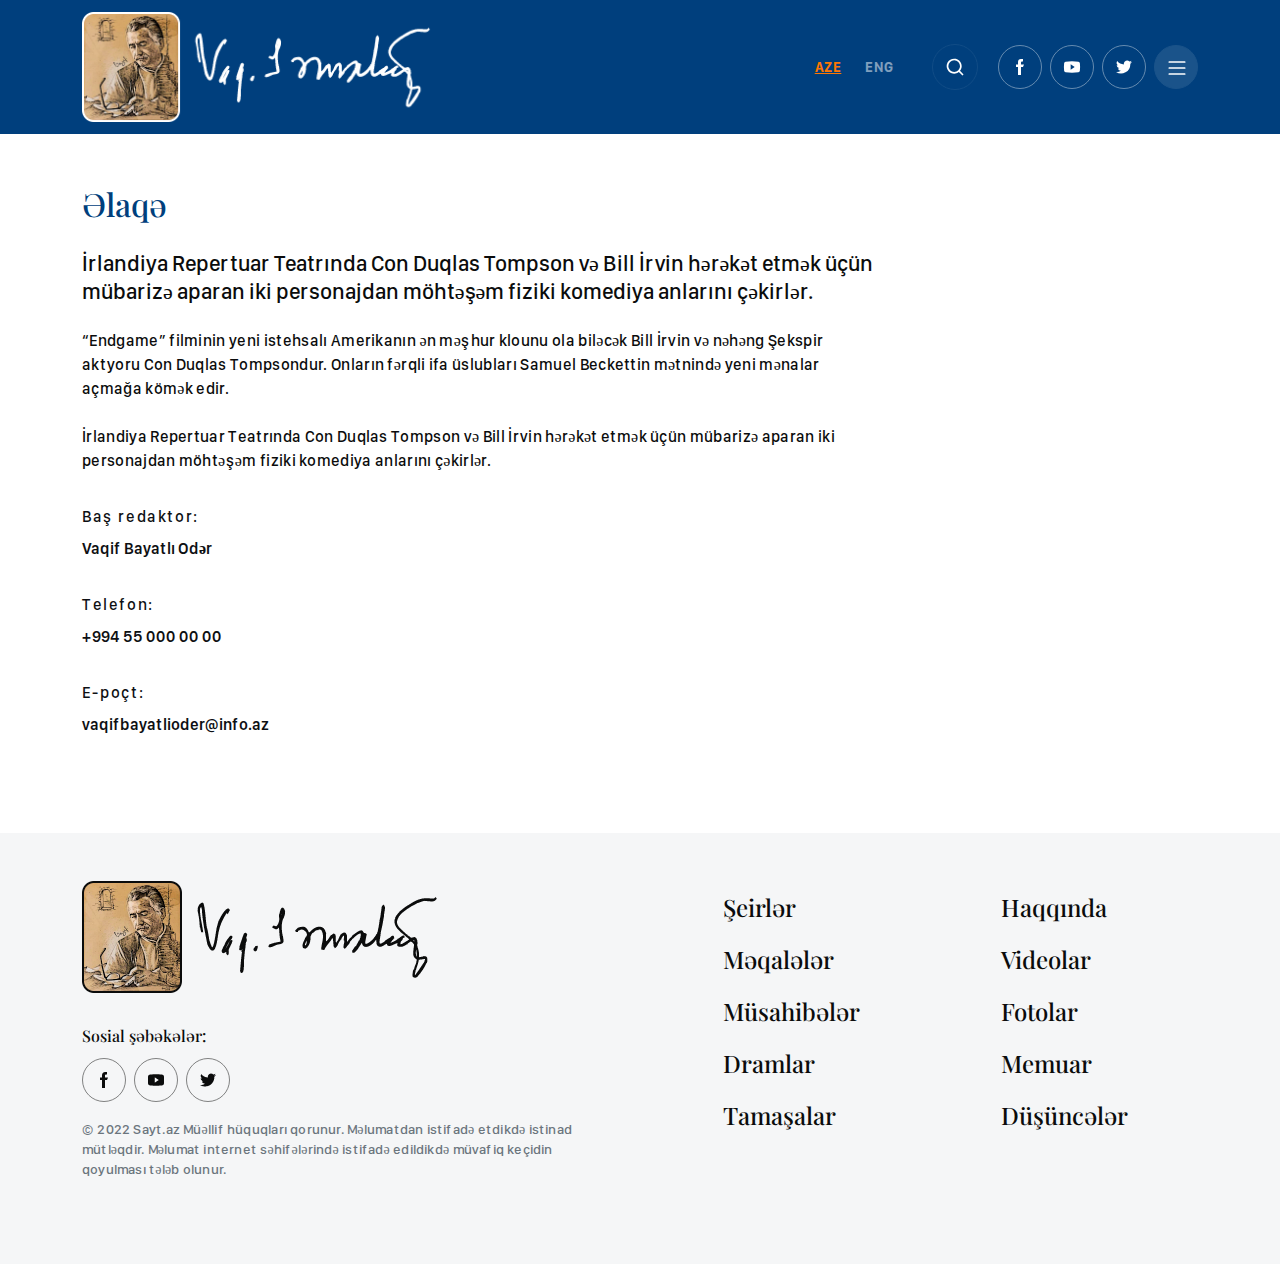
<file: contact.html>
<!DOCTYPE html>
<html lang="en">
<head>
    <meta charset="UTF-8">
    <meta http-equiv="X-UA-Compatible" content="IE=edge">
    <meta name="viewport" content="width=device-width, initial-scale=1.0">
    <title>Contact Page</title>
    <link rel="icon" type="image/x-icon" href="images/logo.png">
    <link rel="stylesheet" href="https://cdnjs.cloudflare.com/ajax/libs/font-awesome/6.3.0/css/all.min.css" integrity="sha512-SzlrxWUlpfuzQ+pcUCosxcglQRNAq/DZjVsC0lE40xsADsfeQoEypE+enwcOiGjk/bSuGGKHEyjSoQ1zVisanQ==" crossorigin="anonymous" referrerpolicy="no-referrer" />
    <link rel="stylesheet" href="css/bootstrap.min.css">
    <link rel="stylesheet" href="css/bootstrap.css">
    <link rel="stylesheet" href="css/xeber.css">
    <link rel="stylesheet" href="css/canvas_mobile.css">
    <link rel="stylesheet" href="css/book.css">
    <link rel="stylesheet" href="css/download.css">
    <link rel="stylesheet" href="css/contact.css">
    <link rel="stylesheet" href="css/responsive.css">
    <link rel="stylesheet" href="css/style.css">
</head>
<body>
   <!-- Header Start  -->
        <header>
            <!-- Canvas Start  -->                
            <div class="canvas_mobile show">
                <div class="canvas_mobile_top">
                    <div class="container">
                        <div class="canvas_container">
                            <a href="#" class="canvas_logo">
                                <img src="images/logowhite3.png" alt="">
                            </a>
                            <div class="canvas_social_icons">
                                <div class="canvas_language">
                                    <span>aze</span>
                                    <span>eng</span>
                                </div>
                                <div class="canvas_search">
                                    <input  class="canvas_mobile_input" type="text" placeholder="Axtar...">
                                    <button type="submit" class="canvas_mobile_btn"><img src="images/search.svg" alt="search"></button>
                            </div>
                                <div class="canvas_media_icons">
                                    <a href="#">
                                        <img src="images/fbwhite.svg" alt="facebook">
                                    </a>
                                    <a href="#">
                                        <img src="images/ytwhite.svg" alt="facebook">
                                    </a>
                                    <a href="#">
                                        <img src="images/twwhite.svg" alt="facebook">
                                    </a>
                                    <div class="canvas_close">
                                        <img src="images/close.png" alt="">
                                    </div>
                                </div>
                            </div>
                        </div>
                    </div>
                </div>
                <div class="canvas_mobile_bottom">
                    <div class="container">
                        <div class="canvas_menu_container">
                            <div class="row">
                                <div class="col-6">
                                    <ul class="canvas_menu_center">
                                        <li><a href="#">Şeirlər</a></li>
                                        <li><a class="active" href="#">Məqalələr</a></li>
                                        <li><a href="#">Müsahibələr</a></li>
                                        <li><a href="#">Dramlar</a></li>
                                        <li><a href="#">Tamaşalar</a></li>
                                    </ul>
                                </div>
                                <div class="col-6">
                                    <ul class="canvas_menu_center">
                                        <li><a href="#">Haqqında</a></li>
                                        <li><a href="#">Videolar</a></li>
                                        <li><a href="#">Fotolar</a></li>
                                        <li><a href="#">Memuar</a></li>
                                        <li><a href="#">Düşüncələr</a></li>
                                    </ul>
                                </div>
                            </div>
                        </div>
                    </div>
                </div>
            </div>
        <!-- Canvas End -->
                <div class="header_top">
                    <div class="container top-container">
                        <a href="#" class="logo">
                            <img src="images/logowhite3.png" alt="logo">
                        </a>
                        <div class="lang_social_media">
                            <div class="language">
                                <span>aze</span>
                                <span>eng</span>
                            </div>
                            <div class="search">
                                <input  class="search_mobile_input" type="text" placeholder="Axtar...">
                                <button type="submit" class="search_mobile_btn"><img src="images/search.svg" alt="search"></button>
                            </div>
                            <div class="social_icons">
                                <a href="#"><img src="images/fbwhite.svg" alt="fb"></a>
                                <a href="#"><img src="images/ytwhite.svg" alt="yt"></a>
                                <a href="#"><img src="images/twwhite.svg" alt="tw"></a>
                            </div>
                            <div class="menu_bar">
                                <img src="images/menu.svg" alt="">
                            </div>
                        </div>
                    </div>
                </div>
        </header>
   <!-- Header Start  -->

   <!-- Main Start  -->
        <main>
            <div class="container">
                <section class="section_contact">
                    <div class="contact_title">Əlaqə</div>
                    <div class="contact_info">İrlandiya Repertuar Teatrında Con Duqlas Tompson və Bill İrvin hərəkət etmək üçün mübarizə aparan iki personajdan möhtəşəm fiziki komediya anlarını çəkirlər.</div>
                    <div class="contact_text">“Endgame” filminin yeni istehsalı Amerikanın ən məşhur klounu ola biləcək Bill İrvin və nəhəng Şekspir aktyoru <b>Con Duqlas Tompsondur.</b> Onların fərqli ifa üslubları Samuel Beckettin mətnində yeni mənalar açmağa kömək edir. <br><br> İrlandiya Repertuar Teatrında Con Duqlas Tompson və Bill İrvin hərəkət etmək üçün mübarizə aparan iki personajdan möhtəşəm fiziki komediya anlarını çəkirlər.</div>
                    <div class="contact_editor_box">
                        <div class="contact_editor_title">Baş redaktor:</div>
                        <div class="contact_editor_info">Vaqif Bayatlı Odər</div>
                    </div>
                    <div class="contact_editor_box">
                        <div class="contact_editor_title">Telefon:</div>
                        <div class="contact_editor_info">+994 55 000 00 00</div>
                    </div>
                    <div class="contact_editor_box">
                        <div class="contact_editor_title">E-poçt:</div>
                        <div class="contact_editor_info">vaqifbayatlioder@info.az</div>
                    </div>
                </section>
            </div>
        </main>
   <!-- Main Start  -->


   <!-- Footer Start  -->
        <footer>
            <div class="container">
                <div class="row">
                    <div class="col-6">
                        <div class="footer_top">
                            <div class="footer_logo">
                                <img src="images/logo.png" alt="">
                            </div>
                            <div class="footer_social_networks">
                                <h1>Sosial şəbəkələr:</h1>
                                <div class="footer_social_icons">
                                    <a href="#"><img src="images/fb.png" alt=""></a>
                                    <a href="#"><img src="images/yt.png" alt=""></a>
                                    <a href="#"><img src="images/tw.png" alt=""></a>
                                </div>
                                <div class="footer_info">© 2022 Sayt.az Müəllif hüquqları qorunur. Məlumatdan istifadə etdikdə istinad mütləqdir. Məlumat internet səhifələrində istifadə edildikdə müvafiq keçidin qoyulması tələb olunur.</div>
                            </div>
                        </div>
                    </div>
                    <div class="col-6">
                        <div class="footer_menu_container">
                            <ul class="ftr_menu">
                                <li><a href="#">Şeirlər</a></li>
                                <li><a href="#">Məqalələr</a></li>
                                <li><a href="#">Müsahibələr</a></li>
                                <li><a href="#">Dramlar</a></li>
                                <li><a href="#">Tamaşalar</a></li>
                            </ul>
                            <ul class="ftr_menu">
                                <li><a href="#">Haqqında</a></li>
                                <li><a href="#">Videolar</a></li>
                                <li><a href="#">Fotolar</a></li>
                                <li><a href="#">Memuar</a></li>
                                <li><a href="#">Düşüncələr</a></li>
                            </ul>
                        </div>
                    </div>
                </div>
            </div>
        </footer> 
    <!-- Footer End -->

    <!-- Js Start  -->
        <script src="js/script.js"></script>
    <!-- Js End -->
</body>
</html>
</file>
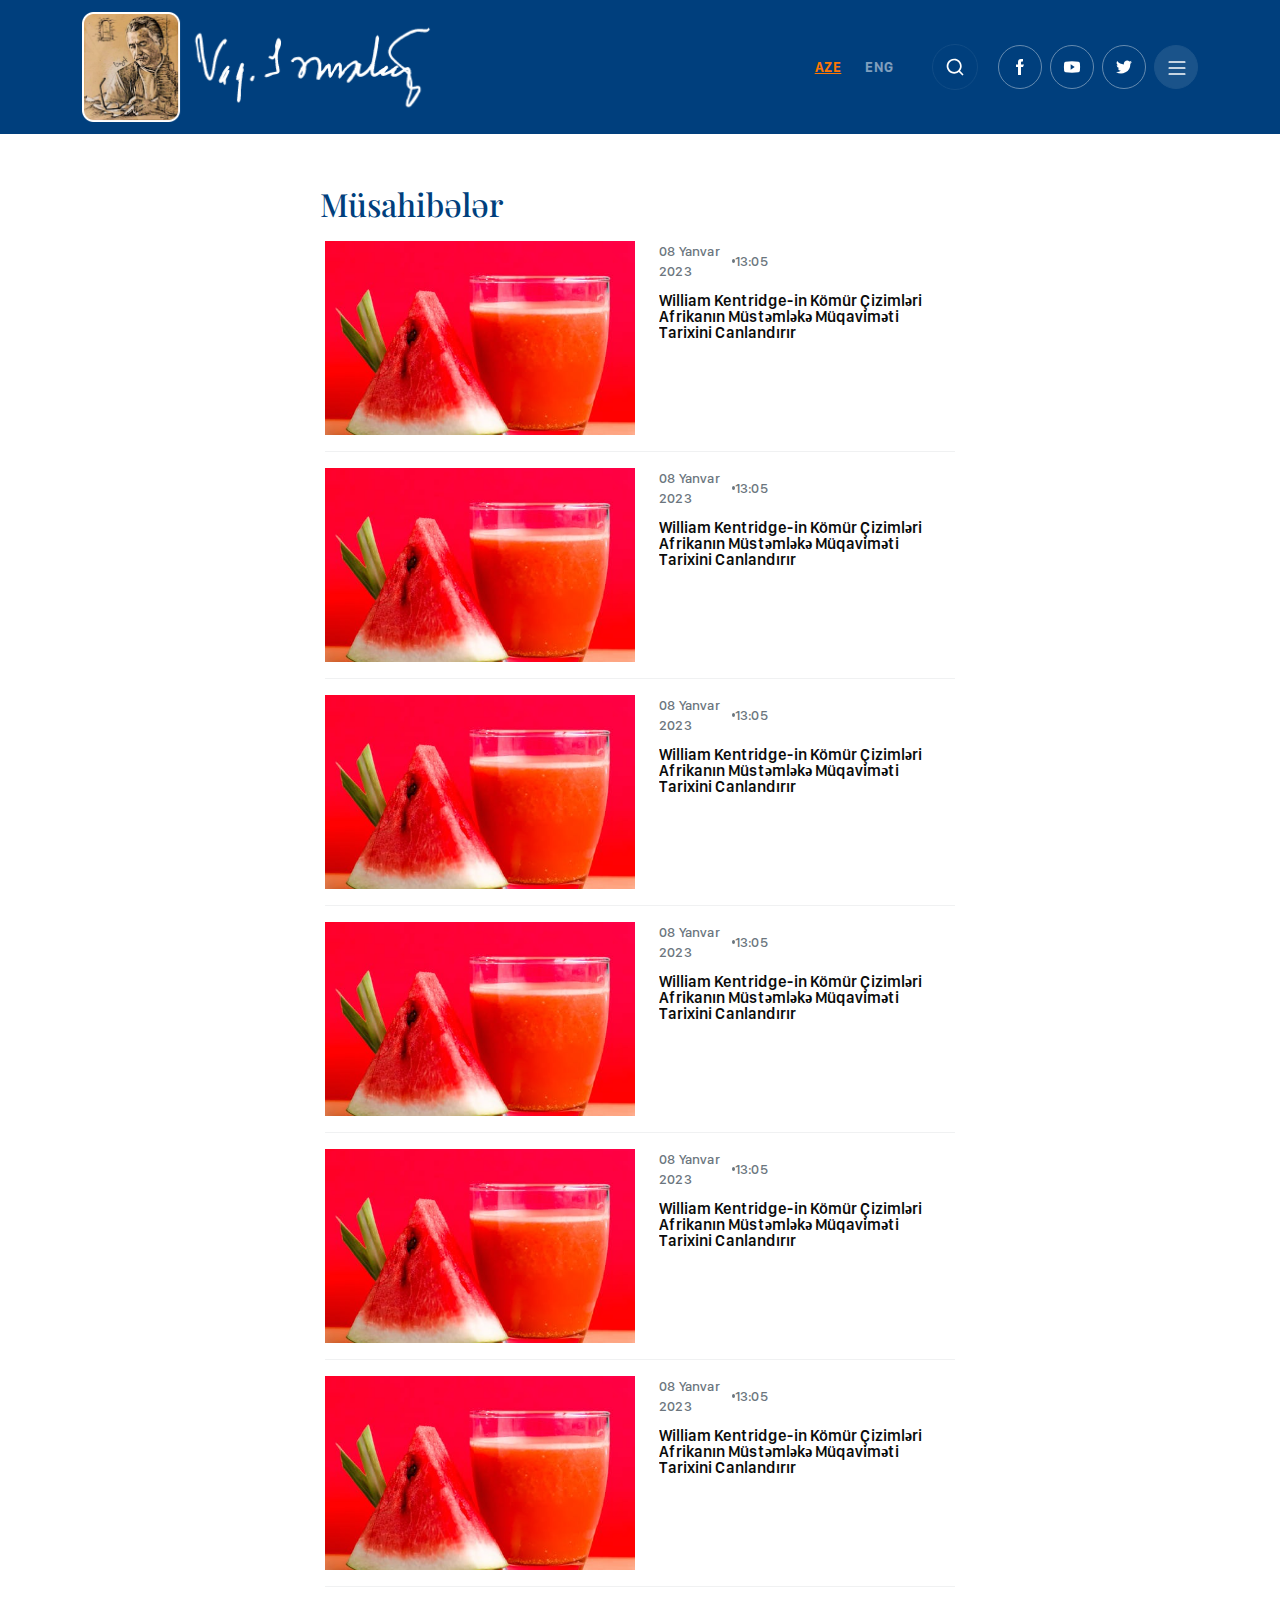
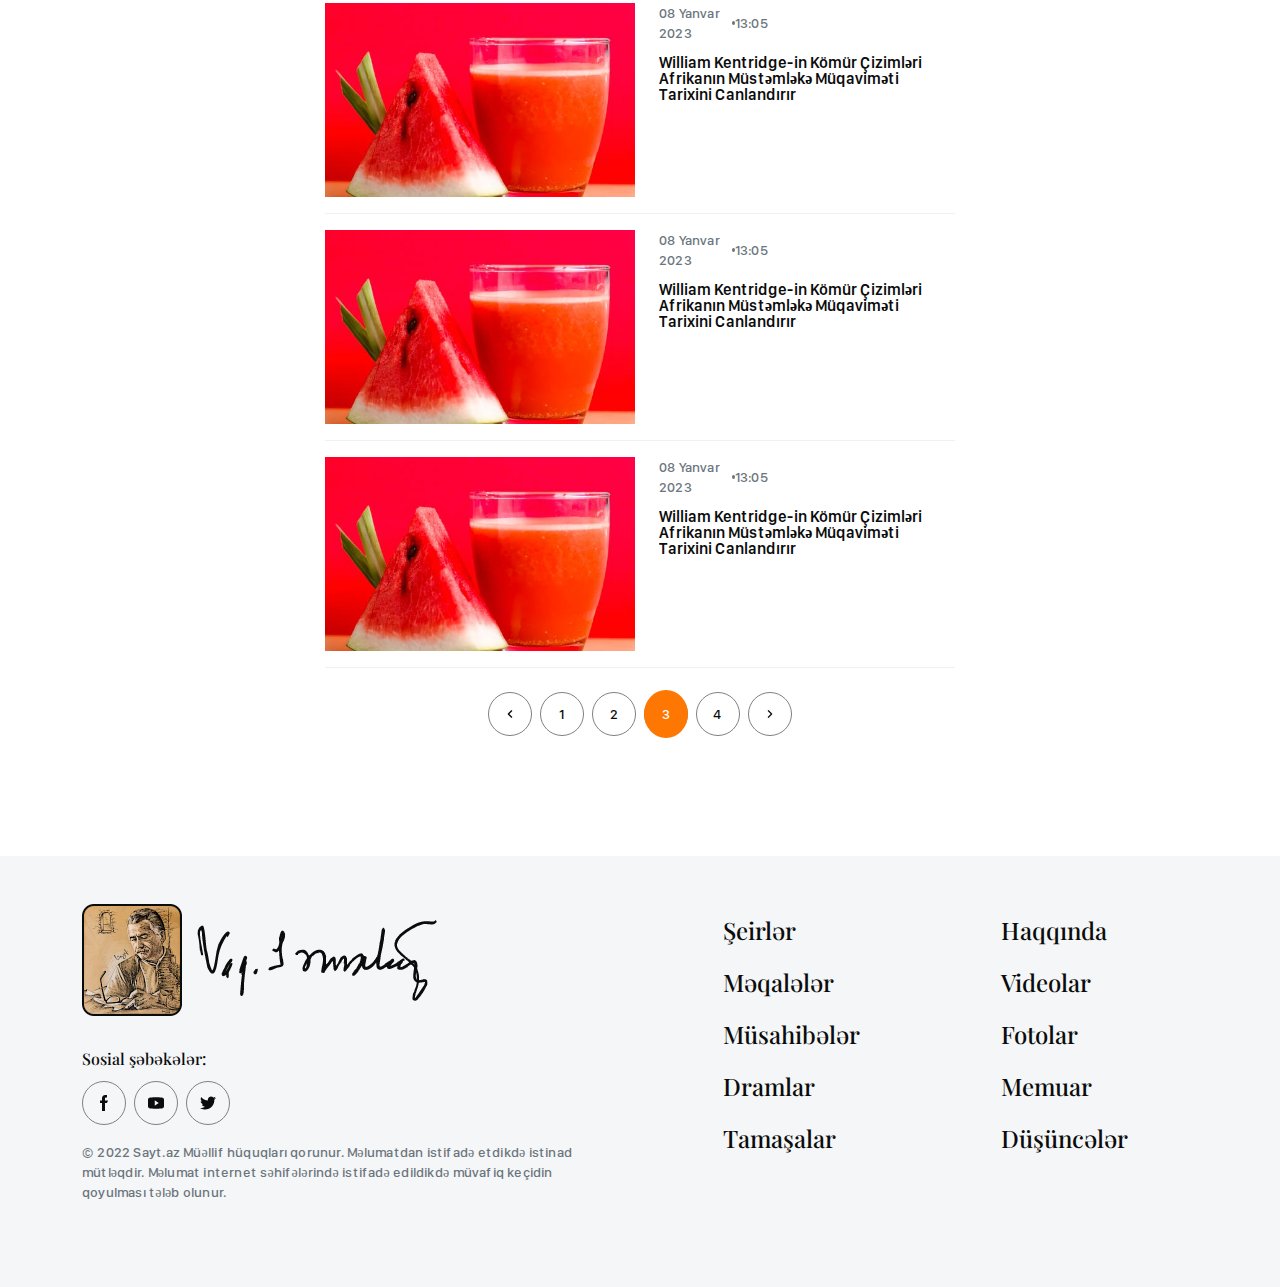
<file: section.html>
<!DOCTYPE html>
<html lang="en">
<head>
    <meta charset="UTF-8">
    <meta http-equiv="X-UA-Compatible" content="IE=edge">
    <meta name="viewport" content="width=device-width, initial-scale=1.0">
    <title>Section Page</title>
    <link rel="stylesheet" href="https://cdnjs.cloudflare.com/ajax/libs/font-awesome/6.3.0/css/all.min.css" integrity="sha512-SzlrxWUlpfuzQ+pcUCosxcglQRNAq/DZjVsC0lE40xsADsfeQoEypE+enwcOiGjk/bSuGGKHEyjSoQ1zVisanQ==" crossorigin="anonymous" referrerpolicy="no-referrer" />
    <link rel="stylesheet" href="css/bootstrap.min.css">
    <link rel="stylesheet" href="css/bootstrap.css">
    <link rel="stylesheet" href="css/bolme.css">
    <link rel="stylesheet" href="css/canvas_mobile.css">
    <link rel="stylesheet" href="css/style.css">
</head>
<body>
   <!-- Header Start  -->
        <header>
            <!-- Canvas Start  -->                
            <div class="canvas_mobile show">
                <div class="canvas_mobile_top">
                    <div class="container">
                        <div class="canvas_container">
                            <a href="#" class="canvas_logo">
                                <img src="images/logowhite3.png" alt="">
                            </a>
                            <div class="canvas_social_icons">
                                <div class="canvas_language">
                                    <span>aze</span>
                                    <span>eng</span>
                                </div>
                                <div class="canvas_search">
                                    <input  class="canvas_mobile_input" type="text" placeholder="Axtar...">
                                    <button type="submit" class="canvas_mobile_btn"><img src="images/search.svg" alt="search"></button>
                            </div>
                                <div class="canvas_media_icons">
                                    <a href="#">
                                        <img src="images/fbwhite.svg" alt="facebook">
                                    </a>
                                    <a href="#">
                                        <img src="images/ytwhite.svg" alt="facebook">
                                    </a>
                                    <a href="#">
                                        <img src="images/twwhite.svg" alt="facebook">
                                    </a>
                                    <div class="canvas_close">
                                        <img src="images/close.png" alt="">
                                    </div>
                                </div>
                            </div>
                        </div>
                    </div>
                </div>
                <div class="canvas_mobile_bottom">
                    <div class="container">
                        <div class="canvas_menu_container">
                            <div class="row">
                                <div class="col-6">
                                    <ul class="canvas_menu_center">
                                        <li><a href="#">Şeirlər</a></li>
                                        <li><a class="active" href="#">Məqalələr</a></li>
                                        <li><a href="#">Müsahibələr</a></li>
                                        <li><a href="#">Dramlar</a></li>
                                        <li><a href="#">Tamaşalar</a></li>
                                    </ul>
                                </div>
                                <div class="col-6">
                                    <ul class="canvas_menu_center">
                                        <li><a href="#">Haqqında</a></li>
                                        <li><a href="#">Videolar</a></li>
                                        <li><a href="#">Fotolar</a></li>
                                        <li><a href="#">Memuar</a></li>
                                        <li><a href="#">Düşüncələr</a></li>
                                    </ul>
                                </div>
                            </div>
                        </div>
                    </div>
                </div>
            </div>
        <!-- Canvas End -->
                <div class="header_top">
                    <div class="container top-container">
                        <a href="#" class="logo">
                            <img src="images/logowhite3.png" alt="logo">
                        </a>
                        <div class="lang_social_media">
                            <div class="language">
                                <span>aze</span>
                                <span>eng</span>
                            </div>
                            <div class="search">
                                <input  class="search_mobile_input" type="text" placeholder="Axtar...">
                                <button type="submit" class="search_mobile_btn"><img src="images/search.svg" alt="search"></button>
                        </div>
                            <div class="social_icons">
                                <a href="#"><img src="images/fbwhite.svg" alt="fb"></a>
                                <a href="#"><img src="images/ytwhite.svg" alt="yt"></a>
                                <a href="#"><img src="images/twwhite.svg" alt="tw"></a>
                            </div>
                            <div class="menu_bar">
                                <img src="images/menu.svg" alt="">
                            </div>
                        </div>
                    </div>
                </div>
        </header>
   <!-- Header Start  -->

   <!-- Main Start  -->
        <main>
            <div class="section_one_container">
                <div class="section_one_title">Müsahibələr</div>
                <div class="section_right_image_container">
                    <div class="right_image">
                        <img src="images/pexels-photo-1337825.jpeg" alt="">
                    </div>
                    <div class="right_text_box">
                        <div class="right_date_time_one">
                            <span>08 Yanvar 2023</span>
                            <div class="latest_dott"></div>
                            <span>13:05</span>
                        </div>
                        <div class="right_info">William Kentridge-in Kömür Çizimləri Afrikanın Müstəmləkə Müqaviməti Tarixini Canlandırır</div>
                    </div>
                </div>
                <div class="section_right_image_container">
                    <div class="right_image">
                        <img src="images/pexels-photo-1337825.jpeg" alt="">
                    </div>
                    <div class="right_text_box">
                        <div class="right_date_time_one">
                            <span>08 Yanvar 2023</span>
                            <div class="latest_dott"></div>
                            <span>13:05</span>
                        </div>
                        <div class="right_info">William Kentridge-in Kömür Çizimləri Afrikanın Müstəmləkə Müqaviməti Tarixini Canlandırır</div>
                    </div>
                </div>
                <div class="section_right_image_container">
                    <div class="right_image">
                        <img src="images/pexels-photo-1337825.jpeg" alt="">
                    </div>
                    <div class="right_text_box">
                        <div class="right_date_time_one">
                            <span>08 Yanvar 2023</span>
                            <div class="latest_dott"></div>
                            <span>13:05</span>
                        </div>
                        <div class="right_info">William Kentridge-in Kömür Çizimləri Afrikanın Müstəmləkə Müqaviməti Tarixini Canlandırır</div>
                    </div>
                </div>
                <div class="section_right_image_container">
                    <div class="right_image">
                        <img src="images/pexels-photo-1337825.jpeg" alt="">
                    </div>
                    <div class="right_text_box">
                        <div class="right_date_time_one">
                            <span>08 Yanvar 2023</span>
                            <div class="latest_dott"></div>
                            <span>13:05</span>
                        </div>
                        <div class="right_info">William Kentridge-in Kömür Çizimləri Afrikanın Müstəmləkə Müqaviməti Tarixini Canlandırır</div>
                    </div>
                </div>
                <div class="section_right_image_container">
                    <div class="right_image">
                        <img src="images/pexels-photo-1337825.jpeg" alt="">
                    </div>
                    <div class="right_text_box">
                        <div class="right_date_time_one">
                            <span>08 Yanvar 2023</span>
                            <div class="latest_dott"></div>
                            <span>13:05</span>
                        </div>
                        <div class="right_info">William Kentridge-in Kömür Çizimləri Afrikanın Müstəmləkə Müqaviməti Tarixini Canlandırır</div>
                    </div>
                </div>
                <div class="section_right_image_container">
                    <div class="right_image">
                        <img src="images/pexels-photo-1337825.jpeg" alt="">
                    </div>
                    <div class="right_text_box">
                        <div class="right_date_time_one">
                            <span>08 Yanvar 2023</span>
                            <div class="latest_dott"></div>
                            <span>13:05</span>
                        </div>
                        <div class="right_info">William Kentridge-in Kömür Çizimləri Afrikanın Müstəmləkə Müqaviməti Tarixini Canlandırır</div>
                    </div>
                </div>
                <div class="section_right_image_container">
                    <div class="right_image">
                        <img src="images/pexels-photo-1337825.jpeg" alt="">
                    </div>
                    <div class="right_text_box">
                        <div class="right_date_time_one">
                            <span>08 Yanvar 2023</span>
                            <div class="latest_dott"></div>
                            <span>13:05</span>
                        </div>
                        <div class="right_info">William Kentridge-in Kömür Çizimləri Afrikanın Müstəmləkə Müqaviməti Tarixini Canlandırır</div>
                    </div>
                </div>
                <div class="section_right_image_container">
                    <div class="right_image">
                        <img src="images/pexels-photo-1337825.jpeg" alt="">
                    </div>
                    <div class="right_text_box">
                        <div class="right_date_time_one">
                            <span>08 Yanvar 2023</span>
                            <div class="latest_dott"></div>
                            <span>13:05</span>
                        </div>
                        <div class="right_info">William Kentridge-in Kömür Çizimləri Afrikanın Müstəmləkə Müqaviməti Tarixini Canlandırır</div>
                    </div>
                </div>
                <div class="section_right_image_container">
                    <div class="right_image">
                        <img src="images/pexels-photo-1337825.jpeg" alt="">
                    </div>
                    <div class="right_text_box">
                        <div class="right_date_time_one">
                            <span>08 Yanvar 2023</span>
                            <div class="latest_dott"></div>
                            <span>13:05</span>
                        </div>
                        <div class="right_info">William Kentridge-in Kömür Çizimləri Afrikanın Müstəmləkə Müqaviməti Tarixini Canlandırır</div>
                    </div>
                </div>
                
                <ul class="section_pagination">
                    <li><a href="#"><img src="images/arro3.png" alt=""></a></li>
                    <li><a href="#">1</a></li>
                    <li><a href="#">2</a></li>
                    <li><a class="active" href="#">3</a></li>
                    <li><a href="#">4</a></li>
                    <li><a href="#"><img src="images/arrowright.png" alt=""></a></li>
                </ul>
            </div>
        </main>
   <!-- Main Start  -->

    <!-- Footer Start  -->
        <footer>
            <div class="container">
                <div class="row">
                    <div class="col-6">
                        <div class="footer_top">
                            <div class="footer_logo">
                                <img src="images/logo.png" alt="">
                            </div>
                            <div class="footer_social_networks">
                                <h1>Sosial şəbəkələr:</h1>
                                <div class="footer_social_icons">
                                    <a href="#"><img src="images/fb.png" alt=""></a>
                                    <a href="#"><img src="images/yt.png" alt=""></a>
                                    <a href="#"><img src="images/tw.png" alt=""></a>
                                </div>
                                <div class="footer_info">© 2022 Sayt.az Müəllif hüquqları qorunur. Məlumatdan istifadə etdikdə istinad mütləqdir. Məlumat internet səhifələrində istifadə edildikdə müvafiq keçidin qoyulması tələb olunur.</div>
                            </div>
                        </div>
                    </div>
                    <div class="col-6">
                        <div class="footer_menu_container">
                            <ul class="ftr_menu">
                                <li><a href="#">Şeirlər</a></li>
                                <li><a href="#">Məqalələr</a></li>
                                <li><a href="#">Müsahibələr</a></li>
                                <li><a href="#">Dramlar</a></li>
                                <li><a href="#">Tamaşalar</a></li>
                            </ul>
                            <ul class="ftr_menu">
                                <li><a href="#">Haqqında</a></li>
                                <li><a href="#">Videolar</a></li>
                                <li><a href="#">Fotolar</a></li>
                                <li><a href="#">Memuar</a></li>
                                <li><a href="#">Düşüncələr</a></li>
                            </ul>
                        </div>
                    </div>
                </div>
            </div>
        </footer>
   <!-- Footer End -->
   <!-- Js Start  -->
        <script src="js/script.js"></script>
    <!-- Js End -->
</body>
</html>
</file>
<file: css/xeber.css>
@font-face {
    font-family: 'Encode Sans';
    src: url('../fonts/subset-EncodeSans-Bold.eot');
    src: url('../fonts/subset-EncodeSans-Bold.eot?#iefix') format('embedded-opentype'),
        url('../fonts/subset-EncodeSans-Bold.woff2') format('woff2'),
        url('../fonts/subset-EncodeSans-Bold.woff') format('woff'),
        url('../fonts/subset-EncodeSans-Bold.ttf') format('truetype'),
        url('../fonts/subset-EncodeSans-Bold.svg#EncodeSans-Bold') format('svg');
    font-weight: bold;
    font-style: normal;
    font-display: swap;
}

@font-face {
    font-family: 'Playfair Display';
    src: url('../fonts/subset-PlayfairDisplay-Bold.eot');
    src: url('../fonts/subset-PlayfairDisplay-Bold.eot?#iefix') format('embedded-opentype'),
        url('../fonts/subset-PlayfairDisplay-Bold.woff2') format('woff2'),
        url('../fonts/subset-PlayfairDisplay-Bold.woff') format('woff'),
        url('../fonts/subset-PlayfairDisplay-Bold.ttf') format('truetype'),
        url('../fonts/subset-PlayfairDisplay-Bold.svg#PlayfairDisplay-Bold') format('svg');
    font-weight: bold;
    font-style: normal;
    font-display: swap;
}

@font-face {
    font-family: 'Playfair Display';
    src: url('../fonts/subset-PlayfairDisplay-Medium.eot');
    src: url('../fonts/subset-PlayfairDisplay-Medium.eot?#iefix') format('embedded-opentype'),
        url('../fonts/subset-PlayfairDisplay-Medium.woff2') format('woff2'),
        url('../fonts/subset-PlayfairDisplay-Medium.woff') format('woff'),
        url('../fonts/subset-PlayfairDisplay-Medium.ttf') format('truetype'),
        url('../fonts/subset-PlayfairDisplay-Medium.svg#PlayfairDisplay-Medium') format('svg');
    font-weight: 500;
    font-style: normal;
    font-display: swap;
}

@font-face {
    font-family: 'SF Compact Display';
    src: url('../fonts/subset-SFCompactDisplay-Bold.eot');
    src: url('../fonts/subset-SFCompactDisplay-Bold.eot?#iefix') format('embedded-opentype'),
        url('../fonts/subset-SFCompactDisplay-Bold.woff2') format('woff2'),
        url('../fonts/subset-SFCompactDisplay-Bold.woff') format('woff'),
        url('../fonts/subset-SFCompactDisplay-Bold.ttf') format('truetype'),
        url('../fonts/subset-SFCompactDisplay-Bold.svg#SFCompactDisplay-Bold') format('svg');
    font-weight: bold;
    font-style: normal;
    font-display: swap;
}

@font-face {
    font-family: 'SF Compact Display';
    src: url('../fonts/subset-SFCompactDisplay-Medium.eot');
    src: url('../fonts/subset-SFCompactDisplay-Medium.eot?#iefix') format('embedded-opentype'),
        url('../fonts/subset-SFCompactDisplay-Medium.woff2') format('woff2'),
        url('../fonts/subset-SFCompactDisplay-Medium.woff') format('woff'),
        url('../fonts/subset-SFCompactDisplay-Medium.ttf') format('truetype'),
        url('../fonts/subset-SFCompactDisplay-Medium.svg#SFCompactDisplay-Medium') format('svg');
    font-weight: 500;
    font-style: normal;
    font-display: swap;
}

@font-face {
    font-family: 'SF Compact Display';
    src: url('../fonts/../fonts/subset-SFCompactDisplay-Regular.eot');
    src: url('../fonts/../fonts/subset-SFCompactDisplay-Regular.eot?#iefix') format('embedded-opentype'),
        url('../fonts/../fonts/subset-SFCompactDisplay-Regular.woff2') format('woff2'),
        url('../fonts/../fonts/subset-SFCompactDisplay-Regular.woff') format('woff'),
        url('../fonts/../fonts/subset-SFCompactDisplay-Regular.ttf') format('truetype'),
        url('../fonts/../fonts/subset-SFCompactDisplay-Regular.svg#SFCompactDisplay-Regular') format('svg');
    font-weight: 200;
    font-style: normal;
    font-display: swap;
}

@font-face {
    font-family: 'SF Compact Display';
    src: url('../fonts/subset-SFCompactDisplay-Semibold.eot');
    src: url('../fonts/subset-SFCompactDisplay-Semibold.eot?#iefix') format('embedded-opentype'),
        url('../fonts/subset-SFCompactDisplay-Semibold.woff2') format('woff2'),
        url('../fonts/subset-SFCompactDisplay-Semibold.woff') format('woff'),
        url('../fonts/subset-SFCompactDisplay-Semibold.ttf') format('truetype'),
        url('../fonts/subset-SFCompactDisplay-Semibold.svg#SFCompactDisplay-Semibold') format('svg');
    font-weight: 600;
    font-style: normal;
    font-display: swap;
}


/* http://meyerweb.com/eric/tools/css/reset/ 
   v2.0 | 20110126
   License: none (public domain)
*/

html, body, div, span, applet, object, iframe,
h1, h2, h3, h4, h5, h6, p, blockquote, pre,
a, abbr, acronym, address, big, cite, code,
del, dfn, em, img, ins, kbd, q, s, samp,
small, strike, strong, sub, sup, tt, var,
b, u, i, center,
dl, dt, dd, ol, ul, li,
fieldset, form, label, legend,
table, caption, tbody, tfoot, thead, tr, th, td,
article, aside, canvas, details, embed, 
figure, figcaption, footer, header, hgroup, 
menu, nav, output, ruby, section, summary,
time, mark, audio, video {
	margin: 0;
	padding: 0;
	border: 0;
	font-size: 100%;
	font: inherit;
	vertical-align: baseline;
}
/* HTML5 display-role reset for older browsers */
article, aside, details, figcaption, figure, 
footer, header, hgroup, menu, nav, section {
	display: block;
}
body {
	line-height: 1;
}
ol, ul {
	list-style: none;
}
blockquote, q {
	quotes: none;
}
blockquote:before, blockquote:after,
q:before, q:after {
	content: '';
	content: none;
}
table {
	border-collapse: collapse;
	border-spacing: 0;
}
*{
    margin: 0;
    padding: 0;
    box-sizing: border-box;
}
/* Header Start  */
    .header_bottom{
        width: 100%;
        height: 488px;
        display: flex;
        align-items: center;
        border-top: 1px solid #134E87;
        padding: 10px 0px;
    }
    .news_container{
        display: flex;
        height: 100%;
        justify-content: center;
        flex-direction: column;
    }
    .news_date_time_box{
        width: 50%;
        display: flex;
        align-items: center;
        justify-content: space-between;
    }
    .news_date_time_box span{
        font-family: 'SF Compact Display';
        font-style: normal;
        font-weight: normal;
        font-size: 14px;
        line-height: 20px;
        letter-spacing: 0.21px;
        opacity: 1;
        color: #fff;
    }
    .news_dott{
        width: 4px;
        height: 4px;
        background-color: #fff;
        border-radius: 50%;
        display: inline-block;
    }
    .news_info{
        max-width: 520px;
        margin: 8px 0px;
    }
    .news_info p{
        font-family: 'Playfair Display';
        font-style: normal;
        font-weight: bold;
        font-size: 32px;
        line-height: 43px;
        letter-spacing: 0px;
        opacity: 1;
        color: #fff;
    }
    .news_image{
        width: 100%;
    }
    .news_image img{
        width: 633px;
        height: 408px;
        object-fit: cover;
        overflow: hidden;
        display: block;
    }

/* Main Start  */
    main{
        width: 100%;
        margin: 40px 0px;
    }
    .irland_container{
        width: 300px;
        display: flex;
        align-items: center;
        justify-content: center;
        flex-direction: column;
    }
    .irland_social_a li{
        display: flex;
        align-items: center;
        justify-content: center;
        width: 32px;
        height: 32px;
        border: 1px solid #0B0C0C80;
        border-radius: 50%;
        list-style: none;
       margin: 14px 0px;
       transition: 200ms all  ease-in-out;
    }
    .irland_social_a li:hover{
        background-color: #0B0C0C80;
    }
    .irland_social_icons{
        margin: 24px 0px ;
        display: flex;
        flex-direction: column;
    }
    .irland_social_icons a{
        width: 32px;
        height: 32px;
        margin: 8px 0px;
    }
    .irland_social_icons a img{
        width: 100%;
        height: 100%;
        object-fit: cover;
        overflow: hidden;
        display: block;
    }
    .irland_news_container{
        width: 100%;
        max-width: 792px;
        display: flex;
        flex-direction: column;
        margin: 10px 0px;
    }
    .irland_news_title{
        max-width: 792px;
        font-family: 'SF Compact Display';
        font-style: normal;
        font-size: 22px;
        line-height: 28px;
        font-weight: medium;
        letter-spacing: 0px;
        opacity: 1;
        color: #0B0C0C;
    }
    .irland_news_info{
        max-width: 792px;
        margin: 24px 0px;
    }
    .irland_news_info p{
        font-family: 'SF Compact Display';
        font-style: normal;
        font-weight: normal;
        font-size: 16px;
        line-height: 24px;
        letter-spacing: 0.32px;
        opacity: 1;
        color: #0B0C0C;
    }
    .quotation_text{
        width: 100%;
        padding: 44px 44px;
        display: flex;
        justify-content: center;
        position: relative;
    }
    .quotation_text p{
        max-width: 704px;
        font-family: 'SF Compact Display';
        font-style: normal;
        font-size: 16px;
        line-height: 24px;
        font-weight: medium;
        letter-spacing: 0px;
        opacity: 1;
        color: #0B0C0C;
        word-break: break-word;
        overflow: hidden;
        text-overflow: ellipsis;
        -webkit-box-orient: vertical;
        display: -webkit-box;
        -webkit-line-clamp: 4;
    }
    .quotation_top{
        position: absolute;
        left: 0;
        top: 0;
    }
    .quotation_bottom{
        position: absolute;
        right: 10px;
        bottom: 0;
    }
    .quotation_txt{
        max-width: 792px;
        margin: 30px 0px;
        font-family: 'SF Compact Display';
        font-style: normal;
        font-size: 16px;
        line-height: 24px;
        font-weight: medium;
        letter-spacing: 0px;
        opacity: 1;
        color: #0B0C0C;
        word-break: break-word;
        overflow: hidden;
        text-overflow: ellipsis;
        -webkit-box-orient: vertical;
        display: -webkit-box;
        -webkit-line-clamp: 4;
    }
    .irland_card_image img{
        width: 192px;
        height: 192px;
        object-fit: cover;
        overflow: hidden;
        display: block;
    }
    .col-3{
        margin: 8px 0px;
    }
    .irland_card_text{
        margin: 40px 0px;
    }
    .irland_card_text p{
        font-family: 'SF Compact Display';
        max-width: 792px;
        font-style: normal;
        font-size: 16px;
        line-height: 24px;
        font-weight: normal;
        letter-spacing: 0.32px;
        opacity: 1;
        color: #0B0C0C;
        word-break: break-word;
        overflow: hidden;
        text-overflow: ellipsis;
        -webkit-box-orient: vertical;
        display: -webkit-box;
        -webkit-line-clamp: 4;
    }
    .tags_container{
        display: flex;
        align-items: center;
        width: 81%;
        border-top: 1px solid #E7E9E9;
        border-bottom: 1px solid #E7E9E9;
        padding: 21px  0px;
    }
    .tags_title{
        font-family: 'SF Compact Display';
        font-style: normal;
        font-weight: 600;
        font-size: 14px;
        line-height: 20px;
        letter-spacing: 0.21px;
        padding-right: 40px;
        opacity: 1;
        color: #6B757D;
    }
    .tags_list{
        font-family: 'SF Compact Display';
        font-style: normal;
        font-weight: 600;
        font-size: 14px;
        line-height: 20px;
        letter-spacing: 0.21px;
        padding-right: 40px;
        opacity: 1;
        color: #0B0C0C;
    }
    .latest_news_container{
        width: 66%;
        margin: 40px auto;
        display: flex;
        justify-content: center;
        flex-direction: column;
    }
    .latest_news_title span{
        font-family: 'Playfair Display';
        font-style: normal;
        font-weight: bold;
        font-size: 22px;
        line-height: 30px;
        padding-right: 24px;
        letter-spacing: 0px;
        opacity: 1;
        color: #003F7D;
    }
    .latest_news_title .last_news{
        font-family: 'Playfair Display';
        font-style: normal;
        font-weight: bold;
        font-size: 22px;
        line-height: 30px;
        letter-spacing: 0px;
        opacity: 1;
        color: #A9BFD4;
    }
/* Main End */
</file>
<file: css/canvas_mobile.css>
/* Canvas Start  */
.canvas_mobile{
    /* display: none; */
    transform: translate(-100%, 0%);
    transition: 1s;
    position: fixed;
    z-index: 999;
    color: #fff;
    width: 100%;
    height:100vh;
    background-color: #003F7D;  }
  /* .show{
    transform: translateX(0);
    transition: 1s ease;
  } */
  .canvas_mobile_top{
    width: 100%;
    border-bottom: 1px solid #175188;
  }
  .canvas_container{
    display: flex;
    align-items: center;
    justify-content: space-between;
  }
  .canvas_logo{
    width: 100%;
    padding: 12px 12px;
  }
  .canvas_logo{
    width: 100%;
    height: 100%;
    object-fit: cover;
    overflow: hidden;
    display: block;
  }
  .canvas_social_icons{
    display: flex;
    align-items: center;
    justify-content: space-between;
  }
  .canvas_language{
    display: flex;
    align-items: center;
  }
  .canvas_language span:nth-child(1){
    text-decoration: underline;
    font-family: 'SF Compact Display';
    text-transform: uppercase;
    padding: 0px 8px;
    font-style: normal;
    font-weight: bold;
    font-size: 14px;
    line-height: 20px;
    letter-spacing: 0.21px;
    opacity: 1;
    color: #FD7702;
  }
  .canvas_language span{
    font-family: 'SF Compact Display';
    font-style: normal;
    font-weight: bold;
    font-size: 14px;
    line-height: 20px;
    letter-spacing: 0.21px;
    text-transform: uppercase;
    padding: 0px 16px;
    opacity: 0.5;
    color: #FFFFFF;
  }
  .canvas_search{
    margin-right: 20px;
    height: 44px;
    display: flex;
    justify-content: center;
    align-items: center;
}
.canvas_search {
  display: flex;
  justify-content: center;
  align-items: center;
}
.canvas_search > button{
    border: 1px solid #114C86;
    padding: 12px 12px;
    border-radius: 50%;
    background-color: transparent;
}
.canvas_search > button > img{
    width: 20px;
    height: 20px;
    object-fit: cover;
    overflow: hidden;
    display: block;
}
.canvas_search > .canvas_mobile_input {
  visibility: hidden;
  opacity: 0;
  transition: .6s all;
  width: 0px;
  height: 44px;
  background: #0B0C0C1A 0% 0% no-repeat padding-box;
  border: 1px solid #164B7F;
  border-radius: 22px;
  padding-left: 20px;
  outline: none;
  color: #fff;
}
::placeholder{
  font-family: 'SF Compact Display';
  font-style: normal;
  font-weight: normal;
  font-size: 14px;
  line-height: 20px;
  letter-spacing: 0.21px;
  opacity: 1;
  color: #fff !important;
  
}
  .canvas_media_icons{
    display: flex;
  }
  .canvas_media_icons a{
    display: flex;
    align-items: center;
    justify-content: center;
    margin-right: 8px;
    width: 44px;
    height: 44px;
    border: 1px solid #658BB0;
    border-radius: 50%;
    transition: 100ms all ease-in-out;
  }
  .canvas_media_icons a:hover{
    background-color: #FD7702;
  }
  .canvas_close{
    width: 44px;
    height: 44px;
    border: 1px solid #1A538A;
    border: none;
    background-color: #1A538A;
    padding: 12px 12px;
    border-radius: 50%;
    transition: 100ms all ease-in-out;
  }
  .canvas_close:hover{
    background-color: #FD7702;
  }
  .canvas_close img{
    width: 20px;
    height: 20px;
  }
  .canvas_mobile_bottom{
    width: 100%;
    padding: 96px 0px;
  }
  .canvas_menu_container{
    display: flex;
    justify-content: center;
  }
  .canvas_menu_center{
    width: 400px;
  }
  .canvas_menu_center li a:hover{
    color:lime;
  }
  .canvas_menu_center li{
    list-style-type: none;
    padding: 20px 0px;
  }
  .canvas_menu_center li a{
    text-decoration: none;
    font-family: 'Playfair Display';
    font-size: 45px;
    line-height: 60px;
    font-style: normal;
    font-weight: medium;
    letter-spacing: 0px;
    color: #fff;
    opacity: 1;
    transition: 200ms all ease-in-out;
  }
  .canvas_menu_center .active{
    text-decoration: underline;
    color: #FD7702;
  }
  
/* Canvas End */
</file>
<file: css/book.css>
@font-face {
    font-family: 'Encode Sans';
    src: url('../fonts/subset-EncodeSans-Bold.eot');
    src: url('../fonts/subset-EncodeSans-Bold.eot?#iefix') format('embedded-opentype'),
        url('../fonts/subset-EncodeSans-Bold.woff2') format('woff2'),
        url('../fonts/subset-EncodeSans-Bold.woff') format('woff'),
        url('../fonts/subset-EncodeSans-Bold.ttf') format('truetype'),
        url('../fonts/subset-EncodeSans-Bold.svg#EncodeSans-Bold') format('svg');
    font-weight: bold;
    font-style: normal;
    font-display: swap;
}

@font-face {
    font-family: 'Playfair Display';
    src: url('../fonts/subset-PlayfairDisplay-Bold.eot');
    src: url('../fonts/subset-PlayfairDisplay-Bold.eot?#iefix') format('embedded-opentype'),
        url('../fonts/subset-PlayfairDisplay-Bold.woff2') format('woff2'),
        url('../fonts/subset-PlayfairDisplay-Bold.woff') format('woff'),
        url('../fonts/subset-PlayfairDisplay-Bold.ttf') format('truetype'),
        url('../fonts/subset-PlayfairDisplay-Bold.svg#PlayfairDisplay-Bold') format('svg');
    font-weight: bold;
    font-style: normal;
    font-display: swap;
}

@font-face {
    font-family: 'Playfair Display';
    src: url('../fonts/subset-PlayfairDisplay-Medium.eot');
    src: url('../fonts/subset-PlayfairDisplay-Medium.eot?#iefix') format('embedded-opentype'),
        url('../fonts/subset-PlayfairDisplay-Medium.woff2') format('woff2'),
        url('../fonts/subset-PlayfairDisplay-Medium.woff') format('woff'),
        url('../fonts/subset-PlayfairDisplay-Medium.ttf') format('truetype'),
        url('../fonts/subset-PlayfairDisplay-Medium.svg#PlayfairDisplay-Medium') format('svg');
    font-weight: 500;
    font-style: normal;
    font-display: swap;
}

@font-face {
    font-family: 'SF Compact Display';
    src: url('../fonts/subset-SFCompactDisplay-Bold.eot');
    src: url('../fonts/subset-SFCompactDisplay-Bold.eot?#iefix') format('embedded-opentype'),
        url('../fonts/subset-SFCompactDisplay-Bold.woff2') format('woff2'),
        url('../fonts/subset-SFCompactDisplay-Bold.woff') format('woff'),
        url('../fonts/subset-SFCompactDisplay-Bold.ttf') format('truetype'),
        url('../fonts/subset-SFCompactDisplay-Bold.svg#SFCompactDisplay-Bold') format('svg');
    font-weight: bold;
    font-style: normal;
    font-display: swap;
}

@font-face {
    font-family: 'SF Compact Display';
    src: url('../fonts/subset-SFCompactDisplay-Medium.eot');
    src: url('../fonts/subset-SFCompactDisplay-Medium.eot?#iefix') format('embedded-opentype'),
        url('../fonts/subset-SFCompactDisplay-Medium.woff2') format('woff2'),
        url('../fonts/subset-SFCompactDisplay-Medium.woff') format('woff'),
        url('../fonts/subset-SFCompactDisplay-Medium.ttf') format('truetype'),
        url('../fonts/subset-SFCompactDisplay-Medium.svg#SFCompactDisplay-Medium') format('svg');
    font-weight: 500;
    font-style: normal;
    font-display: swap;
}

@font-face {
    font-family: 'SF Compact Display';
    src: url('../fonts/../fonts/subset-SFCompactDisplay-Regular.eot');
    src: url('../fonts/../fonts/subset-SFCompactDisplay-Regular.eot?#iefix') format('embedded-opentype'),
        url('../fonts/../fonts/subset-SFCompactDisplay-Regular.woff2') format('woff2'),
        url('../fonts/../fonts/subset-SFCompactDisplay-Regular.woff') format('woff'),
        url('../fonts/../fonts/subset-SFCompactDisplay-Regular.ttf') format('truetype'),
        url('../fonts/../fonts/subset-SFCompactDisplay-Regular.svg#SFCompactDisplay-Regular') format('svg');
    font-weight: 200;
    font-style: normal;
    font-display: swap;
}

@font-face {
    font-family: 'SF Compact Display';
    src: url('../fonts/subset-SFCompactDisplay-Semibold.eot');
    src: url('../fonts/subset-SFCompactDisplay-Semibold.eot?#iefix') format('embedded-opentype'),
        url('../fonts/subset-SFCompactDisplay-Semibold.woff2') format('woff2'),
        url('../fonts/subset-SFCompactDisplay-Semibold.woff') format('woff'),
        url('../fonts/subset-SFCompactDisplay-Semibold.ttf') format('truetype'),
        url('../fonts/subset-SFCompactDisplay-Semibold.svg#SFCompactDisplay-Semibold') format('svg');
    font-weight: 600;
    font-style: normal;
    font-display: swap;
}


/* http://meyerweb.com/eric/tools/css/reset/ 
   v2.0 | 20110126
   License: none (public domain)
*/

html, body, div, span, applet, object, iframe,
h1, h2, h3, h4, h5, h6, p, blockquote, pre,
a, abbr, acronym, address, big, cite, code,
del, dfn, em, img, ins, kbd, q, s, samp,
small, strike, strong, sub, sup, tt, var,
b, u, i, center,
dl, dt, dd, ol, ul, li,
fieldset, form, label, legend,
table, caption, tbody, tfoot, thead, tr, th, td,
article, aside, canvas, details, embed, 
figure, figcaption, footer, header, hgroup, 
menu, nav, output, ruby, section, summary,
time, mark, audio, video {
	margin: 0;
	padding: 0;
	border: 0;
	font-size: 100%;
	font: inherit;
	vertical-align: baseline;
}
/* HTML5 display-role reset for older browsers */
article, aside, details, figcaption, figure, 
footer, header, hgroup, menu, nav, section {
	display: block;
}
body {
	line-height: 1;
}
ol, ul {
	list-style: none;
}
blockquote, q {
	quotes: none;
}
blockquote:before, blockquote:after,
q:before, q:after {
	content: '';
	content: none;
}
table {
	border-collapse: collapse;
	border-spacing: 0;
}
*{
    margin: 0;
    padding: 0;
    box-sizing: border-box;
}

/* Main Start  */
  main{
    width: 100%;
    display: block;
  }
  .section_book{
    width: 100%;
    margin: 48px 0px;
  }
  .book_title{
    font-family: 'Playfair Display';
    font-style: normal;
    font-weight: medium;
    font-size: 32px;
    line-height: 43px;
    letter-spacing: 0px;
    opacity: 1;
    color:  #003F7D;
    opacity: 1;
  }
  .book_card{
    width: 100%;
  }
  .book_image{
    width: 100%;
    margin: 24px 0px;
  }
  .book_image img{
    width: 282px;
    height: 402px;
    object-fit: cover;
    overflow: hidden;
    display: block;
  }
  .book_img_container{
    text-align: center;
  }
  .book_img_title{
    font-family: 'SF Compact Display';
    font-style: normal;
    font-weight: bold;
    font-size: 22px;
    line-height: 28px;
    letter-spacing: 0px;
    opacity: 1;
    color: #0E1013;;
  }
  .book_img_info{
    font-family: 'SF Compact Display';
    font-style: normal;
    font-size: 14px;
    line-height: 20px;
    letter-spacing: 0.21px;
    opacity: 1;
    color: #6B757D;
  }
/* Main End */
</file>
<file: css/download.css>
@font-face {
    font-family: 'Encode Sans';
    src: url('../fonts/subset-EncodeSans-Bold.eot');
    src: url('../fonts/subset-EncodeSans-Bold.eot?#iefix') format('embedded-opentype'),
        url('../fonts/subset-EncodeSans-Bold.woff2') format('woff2'),
        url('../fonts/subset-EncodeSans-Bold.woff') format('woff'),
        url('../fonts/subset-EncodeSans-Bold.ttf') format('truetype'),
        url('../fonts/subset-EncodeSans-Bold.svg#EncodeSans-Bold') format('svg');
    font-weight: bold;
    font-style: normal;
    font-display: swap;
}

@font-face {
    font-family: 'Playfair Display';
    src: url('../fonts/subset-PlayfairDisplay-Bold.eot');
    src: url('../fonts/subset-PlayfairDisplay-Bold.eot?#iefix') format('embedded-opentype'),
        url('../fonts/subset-PlayfairDisplay-Bold.woff2') format('woff2'),
        url('../fonts/subset-PlayfairDisplay-Bold.woff') format('woff'),
        url('../fonts/subset-PlayfairDisplay-Bold.ttf') format('truetype'),
        url('../fonts/subset-PlayfairDisplay-Bold.svg#PlayfairDisplay-Bold') format('svg');
    font-weight: bold;
    font-style: normal;
    font-display: swap;
}

@font-face {
    font-family: 'Playfair Display';
    src: url('../fonts/subset-PlayfairDisplay-Medium.eot');
    src: url('../fonts/subset-PlayfairDisplay-Medium.eot?#iefix') format('embedded-opentype'),
        url('../fonts/subset-PlayfairDisplay-Medium.woff2') format('woff2'),
        url('../fonts/subset-PlayfairDisplay-Medium.woff') format('woff'),
        url('../fonts/subset-PlayfairDisplay-Medium.ttf') format('truetype'),
        url('../fonts/subset-PlayfairDisplay-Medium.svg#PlayfairDisplay-Medium') format('svg');
    font-weight: 500;
    font-style: normal;
    font-display: swap;
}

@font-face {
    font-family: 'SF Compact Display';
    src: url('../fonts/subset-SFCompactDisplay-Bold.eot');
    src: url('../fonts/subset-SFCompactDisplay-Bold.eot?#iefix') format('embedded-opentype'),
        url('../fonts/subset-SFCompactDisplay-Bold.woff2') format('woff2'),
        url('../fonts/subset-SFCompactDisplay-Bold.woff') format('woff'),
        url('../fonts/subset-SFCompactDisplay-Bold.ttf') format('truetype'),
        url('../fonts/subset-SFCompactDisplay-Bold.svg#SFCompactDisplay-Bold') format('svg');
    font-weight: bold;
    font-style: normal;
    font-display: swap;
}

@font-face {
    font-family: 'SF Compact Display';
    src: url('../fonts/subset-SFCompactDisplay-Medium.eot');
    src: url('../fonts/subset-SFCompactDisplay-Medium.eot?#iefix') format('embedded-opentype'),
        url('../fonts/subset-SFCompactDisplay-Medium.woff2') format('woff2'),
        url('../fonts/subset-SFCompactDisplay-Medium.woff') format('woff'),
        url('../fonts/subset-SFCompactDisplay-Medium.ttf') format('truetype'),
        url('../fonts/subset-SFCompactDisplay-Medium.svg#SFCompactDisplay-Medium') format('svg');
    font-weight: 500;
    font-style: normal;
    font-display: swap;
}

@font-face {
    font-family: 'SF Compact Display';
    src: url('../fonts/../fonts/subset-SFCompactDisplay-Regular.eot');
    src: url('../fonts/../fonts/subset-SFCompactDisplay-Regular.eot?#iefix') format('embedded-opentype'),
        url('../fonts/../fonts/subset-SFCompactDisplay-Regular.woff2') format('woff2'),
        url('../fonts/../fonts/subset-SFCompactDisplay-Regular.woff') format('woff'),
        url('../fonts/../fonts/subset-SFCompactDisplay-Regular.ttf') format('truetype'),
        url('../fonts/../fonts/subset-SFCompactDisplay-Regular.svg#SFCompactDisplay-Regular') format('svg');
    font-weight: 200;
    font-style: normal;
    font-display: swap;
}

@font-face {
    font-family: 'SF Compact Display';
    src: url('../fonts/subset-SFCompactDisplay-Semibold.eot');
    src: url('../fonts/subset-SFCompactDisplay-Semibold.eot?#iefix') format('embedded-opentype'),
        url('../fonts/subset-SFCompactDisplay-Semibold.woff2') format('woff2'),
        url('../fonts/subset-SFCompactDisplay-Semibold.woff') format('woff'),
        url('../fonts/subset-SFCompactDisplay-Semibold.ttf') format('truetype'),
        url('../fonts/subset-SFCompactDisplay-Semibold.svg#SFCompactDisplay-Semibold') format('svg');
    font-weight: 600;
    font-style: normal;
    font-display: swap;
}


/* http://meyerweb.com/eric/tools/css/reset/ 
   v2.0 | 20110126
   License: none (public domain)
*/

html, body, div, span, applet, object, iframe,
h1, h2, h3, h4, h5, h6, p, blockquote, pre,
a, abbr, acronym, address, big, cite, code,
del, dfn, em, img, ins, kbd, q, s, samp,
small, strike, strong, sub, sup, tt, var,
b, u, i, center,
dl, dt, dd, ol, ul, li,
fieldset, form, label, legend,
table, caption, tbody, tfoot, thead, tr, th, td,
article, aside, canvas, details, embed, 
figure, figcaption, footer, header, hgroup, 
menu, nav, output, ruby, section, summary,
time, mark, audio, video {
	margin: 0;
	padding: 0;
	border: 0;
	font-size: 100%;
	font: inherit;
	vertical-align: baseline;
}
/* HTML5 display-role reset for older browsers */
article, aside, details, figcaption, figure, 
footer, header, hgroup, menu, nav, section {
	display: block;
}
body {
	line-height: 1;
}
ol, ul {
	list-style: none;
}
blockquote, q {
	quotes: none;
}
blockquote:before, blockquote:after,
q:before, q:after {
	content: '';
	content: none;
}
table {
	border-collapse: collapse;
	border-spacing: 0;
}
*{
    margin: 0;
    padding: 0;
    box-sizing: border-box;
}

/* Main Start  */
    main{
        width: 100%;
        display: block;
    }
    .download_image{
        width: 100%;
        display: block;
    }
    .download_image img{
        width: 360px;
        height: 514px;
        object-fit: cover;
        overflow: hidden;
        display: block;
    }
    .download_right{
        display: flex;
        align-items: center;
        justify-content: space-between;
        padding: 29px 0px;
    }
    .download_right_title{
        font-family: 'SF Compact Display';
        font-style: normal;
        font-weight: bold;
        font-size: 36px;
        line-height: 44px;
        letter-spacing: 0px;
        opacity: 1;
        color: #0E1013;
    }
    .download_button{
        width: 111px;
        height: 48px;
        /*padding: 16px 16px;
        */display: flex;
        align-items: center;
        justify-content: center;
        background-color: #FD7702;
        border-radius: 2px;
        -webkit-border-radius: 2px;
        -moz-border-radius: 2px;
        -ms-border-radius: 2px;
        -o-border-radius: 2px;
}
    .download_button span i{
        font-size: 14px;
        padding: 0px 9.71px;
        color: #fff;
    }
    .download_button .download_load{
        font-family: 'SF Compact Display';
        font-style: normal;
        font-weight: medium;
        font-size: 14px;
        line-height: 20px;
        letter-spacing: 0.21px;
        opacity: 1;
        color: #fff;
    }
    .author_container{
        width: 35%;
        margin: 16px 0px;
        display: flex;
        align-items: center;
        justify-content: space-between;
    }
    .author_container span{
        font-family: 'SF Compact Display';
        font-style: normal;
        font-weight: normal;
        font-size: 16px;
        line-height: 24px;
        letter-spacing: 1.6px;
        opacity: 1;
        color:  #0E1013;
        
    }
    .author_container span:nth-child(2){
        font-family: 'SF Compact Display';
        font-style: normal;
        font-weight: 600;
        font-size: 16px;
        line-height: 24px;
        letter-spacing: 0px;
        opacity: 1;
        color:  #0E1013;  
    }
    .author_bottom{
        width: 100%;
        margin: 24px 0px;
        border-top: 1px solid #EBECEA;
    }
    .author_bottom_text{
        max-width: 768px;
        margin: 24px 0px;
        font-family: 'SF Compact Display';
        font-style: normal;
        font-weight: normal;
        font-size: 16px;
        line-height: 24px;
        letter-spacing: 0.32px;
        opacity: 1;
        color: #0B0C0C;;
    }
    .other_book{
        width: 100%;
        margin-top:68px;
        display: block;
    }
    .other_book_title{
        font-family: 'Playfair Display';
        font-style: normal;
        font-weight: medium;
        font-size: 32px;
        line-height: 43px;
        letter-spacing: 0px;
        opacity: 1;
        color: #003F7D;
    }
    .other_book_image{
        width: 100%;
        height: 402px;
        display: block;
    }
    .other_book_image img{
        width: 100%;
        height: 100%;
        padding: 16px 0px;
        object-fit: cover;
        overflow: hidden;
        display: block;
    }
    .other_book_container{
        display: flex;
        align-items: center;
        flex-direction: column;
        justify-content: center;
    }
    .other_book_container .other_book_image_title{
        font-family: 'SF Compact Display';
        font-style: normal;
        font-weight: bold;
        font-size: 22px;
        line-height: 28px;
        letter-spacing: 0px;
        color: #0E1013;
        opacity: 1;
        
    }
    .other_book_container .other_book_image_info{
        font-family: 'SF Compact Display';
        font-style: normal;
        font-weight: normal;
        font-size: 14px;
        line-height: 20px;
        letter-spacing: 0.21px;
        opacity: 1;
        color: #6B757D;
    }
/* Main End */
</file>
<file: css/contact.css>
@font-face {
    font-family: 'Encode Sans';
    src: url('../fonts/subset-EncodeSans-Bold.eot');
    src: url('../fonts/subset-EncodeSans-Bold.eot?#iefix') format('embedded-opentype'),
        url('../fonts/subset-EncodeSans-Bold.woff2') format('woff2'),
        url('../fonts/subset-EncodeSans-Bold.woff') format('woff'),
        url('../fonts/subset-EncodeSans-Bold.ttf') format('truetype'),
        url('../fonts/subset-EncodeSans-Bold.svg#EncodeSans-Bold') format('svg');
    font-weight: bold;
    font-style: normal;
    font-display: swap;
}

@font-face {
    font-family: 'Playfair Display';
    src: url('../fonts/subset-PlayfairDisplay-Bold.eot');
    src: url('../fonts/subset-PlayfairDisplay-Bold.eot?#iefix') format('embedded-opentype'),
        url('../fonts/subset-PlayfairDisplay-Bold.woff2') format('woff2'),
        url('../fonts/subset-PlayfairDisplay-Bold.woff') format('woff'),
        url('../fonts/subset-PlayfairDisplay-Bold.ttf') format('truetype'),
        url('../fonts/subset-PlayfairDisplay-Bold.svg#PlayfairDisplay-Bold') format('svg');
    font-weight: bold;
    font-style: normal;
    font-display: swap;
}

@font-face {
    font-family: 'Playfair Display';
    src: url('../fonts/subset-PlayfairDisplay-Medium.eot');
    src: url('../fonts/subset-PlayfairDisplay-Medium.eot?#iefix') format('embedded-opentype'),
        url('../fonts/subset-PlayfairDisplay-Medium.woff2') format('woff2'),
        url('../fonts/subset-PlayfairDisplay-Medium.woff') format('woff'),
        url('../fonts/subset-PlayfairDisplay-Medium.ttf') format('truetype'),
        url('../fonts/subset-PlayfairDisplay-Medium.svg#PlayfairDisplay-Medium') format('svg');
    font-weight: 500;
    font-style: normal;
    font-display: swap;
}

@font-face {
    font-family: 'SF Compact Display';
    src: url('../fonts/subset-SFCompactDisplay-Bold.eot');
    src: url('../fonts/subset-SFCompactDisplay-Bold.eot?#iefix') format('embedded-opentype'),
        url('../fonts/subset-SFCompactDisplay-Bold.woff2') format('woff2'),
        url('../fonts/subset-SFCompactDisplay-Bold.woff') format('woff'),
        url('../fonts/subset-SFCompactDisplay-Bold.ttf') format('truetype'),
        url('../fonts/subset-SFCompactDisplay-Bold.svg#SFCompactDisplay-Bold') format('svg');
    font-weight: bold;
    font-style: normal;
    font-display: swap;
}

@font-face {
    font-family: 'SF Compact Display';
    src: url('../fonts/subset-SFCompactDisplay-Medium.eot');
    src: url('../fonts/subset-SFCompactDisplay-Medium.eot?#iefix') format('embedded-opentype'),
        url('../fonts/subset-SFCompactDisplay-Medium.woff2') format('woff2'),
        url('../fonts/subset-SFCompactDisplay-Medium.woff') format('woff'),
        url('../fonts/subset-SFCompactDisplay-Medium.ttf') format('truetype'),
        url('../fonts/subset-SFCompactDisplay-Medium.svg#SFCompactDisplay-Medium') format('svg');
    font-weight: 500;
    font-style: normal;
    font-display: swap;
}

@font-face {
    font-family: 'SF Compact Display';
    src: url('../fonts/../fonts/subset-SFCompactDisplay-Regular.eot');
    src: url('../fonts/../fonts/subset-SFCompactDisplay-Regular.eot?#iefix') format('embedded-opentype'),
        url('../fonts/../fonts/subset-SFCompactDisplay-Regular.woff2') format('woff2'),
        url('../fonts/../fonts/subset-SFCompactDisplay-Regular.woff') format('woff'),
        url('../fonts/../fonts/subset-SFCompactDisplay-Regular.ttf') format('truetype'),
        url('../fonts/../fonts/subset-SFCompactDisplay-Regular.svg#SFCompactDisplay-Regular') format('svg');
    font-weight: 200;
    font-style: normal;
    font-display: swap;
}

@font-face {
    font-family: 'SF Compact Display';
    src: url('../fonts/subset-SFCompactDisplay-Semibold.eot');
    src: url('../fonts/subset-SFCompactDisplay-Semibold.eot?#iefix') format('embedded-opentype'),
        url('../fonts/subset-SFCompactDisplay-Semibold.woff2') format('woff2'),
        url('../fonts/subset-SFCompactDisplay-Semibold.woff') format('woff'),
        url('../fonts/subset-SFCompactDisplay-Semibold.ttf') format('truetype'),
        url('../fonts/subset-SFCompactDisplay-Semibold.svg#SFCompactDisplay-Semibold') format('svg');
    font-weight: 600;
    font-style: normal;
    font-display: swap;
}


/* http://meyerweb.com/eric/tools/css/reset/ 
   v2.0 | 20110126
   License: none (public domain)
*/

html, body, div, span, applet, object, iframe,
h1, h2, h3, h4, h5, h6, p, blockquote, pre,
a, abbr, acronym, address, big, cite, code,
del, dfn, em, img, ins, kbd, q, s, samp,
small, strike, strong, sub, sup, tt, var,
b, u, i, center,
dl, dt, dd, ol, ul, li,
fieldset, form, label, legend,
table, caption, tbody, tfoot, thead, tr, th, td,
article, aside, canvas, details, embed, 
figure, figcaption, footer, header, hgroup, 
menu, nav, output, ruby, section, summary,
time, mark, audio, video {
	margin: 0;
	padding: 0;
	border: 0;
	font-size: 100%;
	font: inherit;
	vertical-align: baseline;
}
/* HTML5 display-role reset for older browsers */
article, aside, details, figcaption, figure, 
footer, header, hgroup, menu, nav, section {
	display: block;
}
body {
	line-height: 1;
}
ol, ul {
	list-style: none;
}
blockquote, q {
	quotes: none;
}
blockquote:before, blockquote:after,
q:before, q:after {
	content: '';
	content: none;
}
table {
	border-collapse: collapse;
	border-spacing: 0;
}
*{
    margin: 0;
    padding: 0;
    box-sizing: border-box;
}

/* Main Start  */
   main{
    width: 100%;
    display: block;
   }
   .section_contact{
    width: 100%;
    margin: 48px 0px;
   }
   .contact_title{
    font-family: 'Playfair Display';
    font-style: normal;
    font-weight: medium;
    font-size: 32px;
    line-height: 43px;
    letter-spacing: 0px;
    opacity: 1;
    color: #003F7D;;
   }
   .contact_info{
    max-width: 792px;
    padding: 24px 0px;
    font-family: 'SF Compact Display';
    font-style: normal;
    font-size: 22px;
    line-height: 28px;
    letter-spacing: 0px;
    opacity: 1;
    color:  #0B0C0C;;
   }
   .contact_text{
        max-width: 792px;
        font-family: 'SF Compact Display';
        font-style: normal;
        font-weight: normal;
        font-size: 16px;
        line-height: 24px;
        letter-spacing: 0.32px;
        opacity: 1;
        color: #0B0C0C;
   }
   .contact_editor_box{
    display: flex;
    margin: 24px 0px;
    flex-direction: column;
   }
   .contact_editor_title{
    font-family: 'SF Compact Display';
    font-style: normal;
    font-weight: normal;
    font-size: 16px;
    line-height: 24px;
    letter-spacing: 1.6px;
    padding: 8px 0px;
    opacity: 1;
    color: #0E1013;;
   }
   .contact_editor_info{
    font-family: 'SF Compact Display';
    font-style: normal;
    font-weight: 600;
    font-size: 16px;
    line-height: 24px;
    letter-spacing: 0px;
    opacity: 1;
    color: #0E1013;
   }
/* Main End */
</file>
<file: css/responsive.css>
@media(min-width:992px) {
    .top-container {
        width: 90% !important;
        margin: 0 auto !important;
    }
}

@media(max-width:992px) {
    .top-container {
        width: 95% !important;
        margin: 0 auto !important;
    }
    .social_icons,
    .language {
        display: none !important;
    }
}

@media(max-width:1200px) {
    .mask {
        width: 400px;
        position: absolute;
        right: 0;
        bottom: 24px;
    }
}

@media(max-width:992px) {
    .section-main-right,
    .section-main-left,
    .img_text_container {
        display: none !important;
    }
    .img_text_container_bottom {
        display: block !important;
    }
    .main_section>.col-lg-7 {
        padding: 0 !important;
    }
    .mask {
        width: 220px;
        position: absolute;
        right: 0;
        bottom: 10px !important;
    }
}

@media(max-width:768px) {
    .img_text_container_bottom>.img_text_date,
    .img_text_time {
        font-size: 12px;
    }
    .img_text_container_bottom>.img_news {
        font-size: 22px;
    }
    .pagination_number li {
        width: 45px !important;
        height: 45px !important;
    }
    .pagination_number li a {
        font-size: 14px !important;
        line-height: 20px !important;
        letter-spacing: 0px !important;
    }
}

@media(max-width:576px) {
    .clock_bottom {
        width: 160px;
    }
    .pagination_number li {
        width: 39px !important;
        height: 39px !important;
    }
    .pagination_number li a {
        font-size: 13px !important;
        line-height: 17px !important;
        letter-spacing: 0px !important;
    }
}

@media(max-width:440px) {
    .pagination_number li {
        width: 34px !important;
        height: 34px !important;
    }
    .pagination_number li a {
        font-size: 12px !important;
        line-height: 14px !important;
        letter-spacing: 0px !important;
    }
}

@media(max-width:380px) {
    .pagination_number li {
        width: 30px !important;
        height: 30px !important;
    }
    .pagination_number li a {
        font-size: 9px !important;
        line-height: 14px !important;
        letter-spacing: 0px !important;
    }
}

@media(max-width:330px) {
    .img_text_container_bottom>.img_text_date,
    .img_text_time {
        font-size: 12px;
}
    .img_text_container_bottom>.img_news {
        font-size: 18px;
    }
}


/* Footer Responsive Start  */
   @media(max-width:992px){
    .container{
        padding:0;
    }
    .footer_social_networks .menu_responsive{
        display: flex;
        flex-direction: column-reverse;
    }
   }
/* Footer Responsive End */
</file>
<file: css/style.css>
@font-face {
    font-family: 'Encode Sans';
    src: url('../fonts/subset-EncodeSans-Bold.eot');
    src: url('../fonts/subset-EncodeSans-Bold.eot?#iefix') format('embedded-opentype'),
        url('../fonts/subset-EncodeSans-Bold.woff2') format('woff2'),
        url('../fonts/subset-EncodeSans-Bold.woff') format('woff'),
        url('../fonts/subset-EncodeSans-Bold.ttf') format('truetype'),
        url('../fonts/subset-EncodeSans-Bold.svg#EncodeSans-Bold') format('svg');
    font-weight: bold;
    font-style: normal;
    font-display: swap;
}
@font-face {
    font-family: 'Playfair Display';
    src: url('../fonts/subset-PlayfairDisplay-Bold.eot');
    src: url('../fonts/subset-PlayfairDisplay-Bold.eot?#iefix') format('embedded-opentype'),
        url('../fonts/subset-PlayfairDisplay-Bold.woff2') format('woff2'),
        url('../fonts/subset-PlayfairDisplay-Bold.woff') format('woff'),
        url('../fonts/subset-PlayfairDisplay-Bold.ttf') format('truetype'),
        url('../fonts/subset-PlayfairDisplay-Bold.svg#PlayfairDisplay-Bold') format('svg');
    font-weight: bold;
    font-style: normal;
    font-display: swap;
}

@font-face {
    font-family: 'Playfair Display';
    src: url('../fonts/subset-PlayfairDisplay-Medium.eot');
    src: url('../fonts/subset-PlayfairDisplay-Medium.eot?#iefix') format('embedded-opentype'),
        url('../fonts/subset-PlayfairDisplay-Medium.woff2') format('woff2'),
        url('../fonts/subset-PlayfairDisplay-Medium.woff') format('woff'),
        url('../fonts/subset-PlayfairDisplay-Medium.ttf') format('truetype'),
        url('../fonts/subset-PlayfairDisplay-Medium.svg#PlayfairDisplay-Medium') format('svg');
    font-weight: 500;
    font-style: normal;
    font-display: swap;
}
@font-face {
    font-family: 'SF Compact Display';
    src: url('../fonts/subset-SFCompactDisplay-Bold.eot');
    src: url('../fonts/subset-SFCompactDisplay-Bold.eot?#iefix') format('embedded-opentype'),
        url('../fonts/subset-SFCompactDisplay-Bold.woff2') format('woff2'),
        url('../fonts/subset-SFCompactDisplay-Bold.woff') format('woff'),
        url('../fonts/subset-SFCompactDisplay-Bold.ttf') format('truetype'),
        url('../fonts/subset-SFCompactDisplay-Bold.svg#SFCompactDisplay-Bold') format('svg');
    font-weight: bold;
    font-style: normal;
    font-display: swap;
}
@font-face {
    font-family: 'SF Compact Display';
    src: url('../fonts/subset-SFCompactDisplay-Medium.eot');
    src: url('../fonts/subset-SFCompactDisplay-Medium.eot?#iefix') format('embedded-opentype'),
        url('../fonts/subset-SFCompactDisplay-Medium.woff2') format('woff2'),
        url('../fonts/subset-SFCompactDisplay-Medium.woff') format('woff'),
        url('../fonts/subset-SFCompactDisplay-Medium.ttf') format('truetype'),
        url('../fonts/subset-SFCompactDisplay-Medium.svg#SFCompactDisplay-Medium') format('svg');
    font-weight: 500;
    font-style: normal;
    font-display: swap;
}
@font-face {
    font-family: 'SF Compact Display';
    src: url('../fonts/../fonts/subset-SFCompactDisplay-Regular.eot');
    src: url('../fonts/../fonts/subset-SFCompactDisplay-Regular.eot?#iefix') format('embedded-opentype'),
        url('../fonts/../fonts/subset-SFCompactDisplay-Regular.woff2') format('woff2'),
        url('../fonts/../fonts/subset-SFCompactDisplay-Regular.woff') format('woff'),
        url('../fonts/../fonts/subset-SFCompactDisplay-Regular.ttf') format('truetype'),
        url('../fonts/../fonts/subset-SFCompactDisplay-Regular.svg#SFCompactDisplay-Regular') format('svg');
    font-weight: 200;
    font-style: normal;
    font-display: swap;
}
@font-face {
    font-family: 'SF Compact Display';
    src: url('../fonts/subset-SFCompactDisplay-Semibold.eot');
    src: url('../fonts/subset-SFCompactDisplay-Semibold.eot?#iefix') format('embedded-opentype'),
        url('../fonts/subset-SFCompactDisplay-Semibold.woff2') format('woff2'),
        url('../fonts/subset-SFCompactDisplay-Semibold.woff') format('woff'),
        url('../fonts/subset-SFCompactDisplay-Semibold.ttf') format('truetype'),
        url('../fonts/subset-SFCompactDisplay-Semibold.svg#SFCompactDisplay-Semibold') format('svg');
    font-weight: 600;
    font-style: normal;
    font-display: swap;
}


/* http://meyerweb.com/eric/tools/css/reset/ 
   v2.0 | 20110126
   License: none (public domain)
*/

html, body, div, span, applet, object, iframe,
h1, h2, h3, h4, h5, h6, p, blockquote, pre,
a, abbr, acronym, address, big, cite, code,
del, dfn, em, img, ins, kbd, q, s, samp,
small, strike, strong, sub, sup, tt, var,
b, u, i, center,
dl, dt, dd, ol, ul, li,
fieldset, form, label, legend,
table, caption, tbody, tfoot, thead, tr, th, td,
article, aside, canvas, details, embed, 
figure, figcaption, footer, header, hgroup, 
menu, nav, output, ruby, section, summary,
time, mark, audio, video {
	margin: 0;
	padding: 0;
	border: 0;
	font-size: 100%;
	font: inherit;
	vertical-align: baseline;
}
/* HTML5 display-role reset for older browsers */
article, aside, details, figcaption, figure, 
footer, header, hgroup, menu, nav, section {
	display: block;
}
body {
	line-height: 1;
}
ol, ul {
	list-style: none;
}
blockquote, q {
	quotes: none;
}
blockquote:before, blockquote:after,
q:before, q:after {
	content: '';
	content: none;
}
table {
	border-collapse: collapse;
	border-spacing: 0;
}
*{
    margin: 0;
    padding: 0;
    box-sizing: border-box;
}
/* Header Start  */
    header{
        width: 100%;
        /* height: 700px; */
        background: #003F7D;
        position: relative;
    }
    .header_top{
        padding: 12px 0px;
    }
    .top-container{
        display: flex;
        align-items: center;
        justify-content: space-between;
    }
    .logo img{
        width: 100%;
        height: 100%;
        object-fit: cover;
        overflow: hidden;
        display: block;
    }
    .lang_social_media{
        width: 70%;
        display: flex;
        align-items: center;
        justify-content: right;
    }
    .language{
        display: flex;
    }
    .language span:nth-child(1){
        text-decoration: underline;
         font-family: 'SF Compact Display';
         text-transform: uppercase;
         padding: 0px 8px;
         font-style: normal;
         font-weight: bold;
         font-size: 14px;
         line-height: 20px;
         letter-spacing: 0.21px;
         opacity: 1;
         color:  #FD7702;;
    }
    .language span{
        font-family: 'SF Compact Display';
        font-style: normal;
        font-weight: bold;
        font-size: 14px;
        line-height: 20px;
        letter-spacing: 0.21px;
        text-transform: uppercase;
        padding: 0px 16px;
        opacity: 0.5;
        color: #FFFFFF;
    }
    .search{
        margin-right: 20px;
        height: 44px;
        display: flex;
        justify-content: center;
        align-items: center;
    }
    .search {
      display: flex;
      justify-content: center;
      align-items: center;
    }
    .search > button{
        border: 1px solid #114C86;
        padding: 12px 12px;
        border-radius: 50%;
        background-color: transparent;
    }
    .search > button > img{
        width: 20px;
        height: 20px;
        object-fit: cover;
        overflow: hidden;
        display: block;
    }
    .search > .search_mobile_input {
      visibility: hidden;
      opacity: 0;
      transition: .6s all;
      width: 0px;
      height: 44px;
      background: #0B0C0C1A 0% 0% no-repeat padding-box;
      border: 1px solid #164B7F;
      border-radius: 22px;
      padding-left: 20px;
      outline: none;
      color: #fff;
    }
    ::placeholder{
      font-family: 'SF Compact Display';
      font-style: normal;
      font-weight: normal;
      font-size: 14px;
      line-height: 20px;
      letter-spacing: 0.21px;
      opacity: 1;
      color: #fff !important;
      
    }
    .social_icons{
        display: flex;
    }
    .social_icons a{
        display: flex;
        align-items: center;
        justify-content: center;
        margin-right: 8px;
        width: 44px;
        height: 44px;
        border: 1px solid #658BB0;
        border-radius: 50%;
    }
    .social_icons a img{
        width: 20px;
        height: 20px;
        object-fit: cover;
        overflow: hidden;
        display: block;
    }
    .menu_bar{
        width: 44px;
        height: 44px;
        border:1px solid #1A538A;
        background-color: #1A538A;
        padding: 12px 12px;
        border-radius: 50%;
        cursor: pointer;
    }
    .mask{
        width: 480px;
        position: absolute;
        right: 0;
        bottom: 24px;
    }
    marquee span:nth-child(even){
        width: 4px;
        height: 4px;
        border-radius: 50%;
        background-color: #fff;
        display: inline-block;
    }
    marquee span:nth-child(odd){
        font-family: 'SF Compact Display';
        font-size: 14px;
        line-height: 24px;
        font-weight: normal;
        letter-spacing: 0.21px;
        opacity: 1;
        color: #fff;
        padding: 0 32px;
    }

    .header_bottom{
        width: 100%;
        border-top: 1px solid #134E87;
        padding: 10px 0px;
    }
    .container_center{
      width: 80%;
      margin: 0px auto;
    }
   .main_section{
        margin: 40px 0px;
   }
   .main_text_category{
    display: flex;
    flex-direction: column;
   }
   .main_text_category a{
    text-decoration: none;
    font-family: 'Playfair Display';
    font-style: normal;
    font-size: 32px;
    line-height: 43px;
    letter-spacing: 0px;
    padding: 10px 0px;
    opacity: 1;
    color: #fff;
   }
   .main_text_category a:nth-child(2){
    color: #FD7702;
    text-decoration: underline;
   }
   .main_image_container{
    height: 408px;
    position: relative;
    z-index: 2;
   }
   .main_image_container img{
    width: 100%;
    height: 100%;
    object-fit: cover;
    overflow: hidden;
    display: block;
   }

   .img_text_container_bottom{
    position: relative;
    display: none;
    margin-top: 20px;
   }
   .img_text_date_bottom {
    margin: 0px !important;
    font-family: 'SF Compact Display';
    font-style: normal;
    font-size: 14px;
    line-height: 20px;
    font-weight: normal;
    letter-spacing: 0.21px;
    opacity: 1;
    color: #FFFFFF;
   }
   .img_text_container_bottom > .img_news {
    padding-left: 0px !important;
   }
   .img_text_time_bottom{
    font-family: 'SF Compact Display';
    font-style: normal;
    font-size: 14px;
    line-height: 20px;
    font-weight: normal;
    letter-spacing: 0.21px;
    opacity: 1;
    color: #FFFFFF
   }
   .clock_bottom{
    width: 180px;
    display: flex;
    justify-content: space-between;
    align-items: center;
   }
   .img_text_container{
    position: absolute;
    bottom: 30px;
   }
   .img_text_date{
    font-family: 'SF Compact Display';
    margin: 0px 23px;
    font-style: normal;
    font-size: 14px;
    line-height: 20px;
    font-weight: normal;
    letter-spacing: 0.21px;
    opacity: 1;
    color: #FFFFFF;
   }
   .img_text_time{
    font-family: 'SF Compact Display';
    margin-left: 23px;
    font-style: normal;
    font-size: 14px;
    line-height: 20px;
    font-weight: normal;
    letter-spacing: 0.21px;
    opacity: 1;
    color: #FFFFFF
   }
   .img_news{
    font-family: 'SF Compact Display';
    font-weight: bold;
    font-style: normal;
    font-size: 32px;
    line-height: 40px;
    letter-spacing: 0px;
    padding: 0px 25px;
    opacity: 1;
    color: #ffff;
    word-break: break-word;
    overflow: hidden;
    text-overflow: ellipsis;
    -webkit-box-orient: vertical;
    display: -webkit-box;
    -webkit-line-clamp: 4;
   }
   .img_dott{
    position: absolute;
    top: 10px;
    width: 4px;
    height: 4px;
    border-radius: 50%;
    background-color: #fff;
    display: inline-block;
   }
   .img_dott_bottom{
    width: 4px;
    height: 4px;
    border-radius: 50%;
    background-color: #fff;
    display: inline-block;
   }
   .pagination_number{
    width: 100%;
    margin: 12px 0px;
    display: flex;
    justify-content: space-between;
   }
   .pagination_number li:hover{
    background-color: deeppink;
   }
   .pagination_number li{
    width: 54px;
    height: 54px;
    border: 1px solid #658BB0;
    border-radius: 50%;
    display: flex;
    justify-content: center;
    align-items: center;
   }
   .pagination_number li:nth-child(2){
    background-color: #FD7702;
   }
   .pagination_number li a{
    text-decoration: none;
    font-family: 'Encode Sans';
    font-style: normal;
    font-size: 16px;
    line-height: 24px;
    font-weight: bold;
    letter-spacing: 0px;
    opacity: 1;
    color: #fff;
   }
   .main_right_category{
    display: flex;
    flex-direction: column;
   }
   .main_right_category a{
    text-decoration: none;
    font-family: 'Playfair Display';
    font-style: normal;
    font-size: 32px;
    line-height: 43px;
    letter-spacing: 0px;
    padding: 10px 0px;
    opacity: 1;
    color: #fff;
    transform: 300ms all ease-in-out;
   }
/* Header Start  */


/* Main Start  */
  .section_left{
    width: 100%;
    margin: 48px 0px;
  }
  .latest_news_box{
    width: 100%;
    display: flex;
    align-items: center;
    border-bottom: 1px solid #F0F1F2;
    padding: 16px 0px;
  }
  .latest_news_title{
    font-family: 'Playfair Display';
    font-style: normal;
    font-size: 22px;
    line-height: 30px;
    font-weight: bold;
    padding-right: 8px;
    letter-spacing: 0px;
    opacity: 1;
    color: #003F7D;;
  }
  .latest_news_box img{
    display: flex;
    align-items: center;
    width: 24px;
    height: 24px;
    color: #FD7702;
  }
  .latest_date_time_box{
    margin: 16px 0px;
    border-bottom: 1px solid #F0F1F2;
  }
  .latest_dott{
    width: 4px;
    height: 4px;
    background-color: #6B757D;
    border-radius: 50%;
    display: inline-block;
  }
  .latest_date_time_box span{
    font-family: 'SF Compact Display';
    font-style: normal;
    font-size: 14px;
    line-height: 20px;
    letter-spacing: 0.21px;
    opacity: 1;
    color: #6B757D;
  }
  .latest_date_time{
    width: 40%;
    display: flex;
    align-items: center;
    justify-content: space-between;
  }
  .latest_news_info{
    max-width: 360px;
    padding: 12px 0px;
    font-family: 'SF Compact Display';
    font-style: normal;
    font-size: 16px;
    line-height: 24px;
    font-weight: medium;
    letter-spacing: 0px;
    opacity: 1;
    color: #0B0C0C;
  }
  .more_button{
    display: flex;
    align-items: center;
    justify-content: center;
    width: 384px;
    border: 1px solid #FD7702;
    padding: 16px;
    border-radius: 4px;
    opacity: 1;
    transition: 300ms all ease-in-out;
  }
  .more_button:hover{
    background: #FFF1E5 0% 0% no-repeat padding-box;
  }
  .more_button span{
    font-family: 'SF Compact Display';
    font-size: 14px;
    line-height: 20px;
    font-weight: medium;
    font-style: normal;
    letter-spacing: 0.21px;
    opacity: 1;
    color: #FD7702;
  }
  .more_button img{
    display: flex;
    align-items: center;
    width: 20px;
    height: 20px;
    color: #FD7702;
    margin: 0px 8px;
  }
  .section_right{
    width: 100%;
    margin-top: 48px;
   
    
  }
  .section_right_image_container{
    display: flex;
    
    padding: 16px 0px;
    border-bottom: 1px solid #F0F1F2;
  }
  .right_image img{
    width: 310px;
    height: 194px;
    object-fit: cover;
    overflow: hidden;
    display: block;
  }
  .right_text_box{
    display: flex;
    flex-direction: column;
    margin: 0px 24px;
  }
  .right_box_title{
    display: flex;
    align-items: center;
  }
  .right_box_title h1{
    font-family: 'Playfair Display';
    font-weight: bold;
    font-style: normal;
    font-size: 22px;
    line-height: 30px;
    letter-spacing: 0px;
    opacity: 1;
    color: #003F7D;
  }
  .right_box_title img{
    display: flex;
    align-items: center;
    margin: 0px 8px;
    width: 24px;
    height: 24px;
    color: #FD7702;
  }
  .right_date_time{
    width: 37%;
    margin: 4px 0px;
    display: flex;
    align-items: center;
    justify-content: space-between;
  }
  .right_box_dott{
    width: 4px;
    height: 4px;
    background-color: #6B757D;
    border-radius: 50%;
    display: inline-block;
  }
  .right_date_time span{
    font-family: 'SF Compact Display';
    font-weight: normal;
    letter-spacing: 0.21px;
    opacity: 1;
    color: #6B757D;;
    font-style: normal;
    font-size: 14px;
    line-height: 20px;
  }
  .right_info{
    max-width: 458px;
    margin: 12px 0px;
    font-family: 'SF Compact Display';
    font-style: normal;
    font-weight:600;
    letter-spacing: 0px;
    opacity: 1;
    color: #0B0C0C;
    word-break: break-word;
    overflow: hidden;
    text-overflow: ellipsis;
    -webkit-box-orient: vertical;
    display: -webkit-box;
    -webkit-line-clamp: 4;
  }
  .card_title_container{
    display: flex;
    align-items: center;
    justify-content: space-between;
    margin-top: 48px;
  }
  .card_title_box{
    display: flex;
    align-items: center;
  }
  .card_title_box h1{
    font-family: 'Playfair Display';
    font-style: normal;
    font-size: 22px;
    line-height: 30px;
    font-weight: bold;
    letter-spacing: 0px;
    opacity: 1;
    color: #003F7D;
  }
  .card_title_box img{
    display: flex;
    align-items: center;
    width: 24px;
    height: 24px;
    color: #FD7702;
    margin: 0px 8px;
  }
  .card_dott{
    display: flex;
  }
  .card_dott a{
    width: 8px;
    height: 8px;
    margin: 0px 4px;
    border-radius: 50%;
    background: #F0F1F2 0% 0% no-repeat padding-box;
    transition: 50ms all ease-in-out;
    opacity: 1;
  }
  .card_dott a:hover{
    background-color: #FD7702;
  }
  .card_dott .active_orange{
    background-color: #FD7702;
  }
  .card_box_container{
    margin:20px 0px;
  }
  .card_box_image{
    width: 100%;
    height: 155px;
    display: block;
  }
  .card_box_image img{
    width: 100%;
    height: 100%;
    object-fit: cover;
    overflow: hidden;
    display: block;
  }
  .card_body{
    width: 100%;
    margin: 16px 0px;
  }
  .latest_date_times{
    width: 65%;
    display: flex;
    align-items: center;
    justify-content: space-between;
  }
  .latest_date_times span{
    font-family: 'SF Compact Display';
    font-weight: normal;
    font-style: normal;
    font-size: 14px;
    line-height: 20px;
    letter-spacing: 0.21px;
    opacity: 1;
    color: #6B757D;
  }
  .card_box_info{
    width: 100%;
    margin: 12px 0px;
  }
  .card_box_info p{
    max-width: 248px;
    font-family: 'SF Compact Display';
    font-style: normal;
    font-weight: 600;
    font-size: 16px;
    line-height: 24px;
    letter-spacing: 0.24px;
    opacity: 1;
    color: #0B0C0C;
    word-break: break-word;
    overflow: hidden;
    text-overflow: ellipsis;
    -webkit-box-orient: vertical;
    display: -webkit-box;
    -webkit-line-clamp: 4;
  }
/* Main End */


/* Footer Start  */
  footer{
    width: 100%;
    margin-top: 96px;
    background-color: #F5F6F7;
  }
  .footer_top{
    width: 100%;
    padding: 48px 0px;
  }
  .footer_logo{
    width: 356px;
    height: 112px;
    display: block;
  }
  .footer_logo img{
    width: 100%;
    height: 100%;
    object-fit: cover;
    overflow: hidden;
    display: block;
  }
  .footer_social_networks{
    display: flex;
    flex-direction: column;
    margin: 32px 0px;
  }
  .footer_social_networks h1{
    font-family: 'Playfair Display';
    font-style: normal;
    font-size: 16px;
    line-height: 21px;
    font-weight: 500;
    letter-spacing: 0px;
    opacity: 1;
    color: #0B0C0C;
  }
  .footer_social_icons{
    display: flex;
    margin: 12px 0px;
  }
  .footer_social_icons a{
    display: flex;
    align-items: center;
    justify-content: center;
    margin-right: 8px;
    width: 44px;
    height: 44px;
    border: 1px solid  #808181;
    border-radius: 50%;
    transition: 300ms all ease-in-out;
  }
  .footer_info{
    font-family: 'SF Compact Display';
    width: 520px;
    margin: 5px 0px;
    font-style: normal;
    font-size: 14px;
    line-height: 20px;
    letter-spacing: 0.21px;
    opacity: 1;
    color: #6B757D;
    word-break: break-word;
    overflow: hidden;
    text-overflow: ellipsis;
    -webkit-box-orient: vertical;
    display: -webkit-box;
    -webkit-line-clamp: 4;
  }
  .footer_menu_container{
    width: 100%;
    margin: 48px 0px;
    display: flex;
    justify-content: space-around;
  }
  
  .ftr_menu li{
    list-style-type: none;
    padding: 10px 0px;
  }
  .ftr_menu li a{
    font-family: 'Playfair Display';
    text-decoration: none;
    font-size: 24px;
    line-height: 32px;
    font-weight: medium;
    letter-spacing: 0px;
    opacity: 1;
    color: #0B0C0C;
    transition: 300ms all ease-in-out;
  }
  .ftr_menu li a:hover{
    color: #FD7702;
  }
/* Footer End */
</file>
<file: css/bolme.css>
@font-face {
    font-family: 'Encode Sans';
    src: url('../fonts/subset-EncodeSans-Bold.eot');
    src: url('../fonts/subset-EncodeSans-Bold.eot?#iefix') format('embedded-opentype'),
        url('../fonts/subset-EncodeSans-Bold.woff2') format('woff2'),
        url('../fonts/subset-EncodeSans-Bold.woff') format('woff'),
        url('../fonts/subset-EncodeSans-Bold.ttf') format('truetype'),
        url('../fonts/subset-EncodeSans-Bold.svg#EncodeSans-Bold') format('svg');
    font-weight: bold;
    font-style: normal;
    font-display: swap;
}

@font-face {
    font-family: 'Playfair Display';
    src: url('../fonts/subset-PlayfairDisplay-Bold.eot');
    src: url('../fonts/subset-PlayfairDisplay-Bold.eot?#iefix') format('embedded-opentype'),
        url('../fonts/subset-PlayfairDisplay-Bold.woff2') format('woff2'),
        url('../fonts/subset-PlayfairDisplay-Bold.woff') format('woff'),
        url('../fonts/subset-PlayfairDisplay-Bold.ttf') format('truetype'),
        url('../fonts/subset-PlayfairDisplay-Bold.svg#PlayfairDisplay-Bold') format('svg');
    font-weight: bold;
    font-style: normal;
    font-display: swap;
}

@font-face {
    font-family: 'Playfair Display';
    src: url('../fonts/subset-PlayfairDisplay-Medium.eot');
    src: url('../fonts/subset-PlayfairDisplay-Medium.eot?#iefix') format('embedded-opentype'),
        url('../fonts/subset-PlayfairDisplay-Medium.woff2') format('woff2'),
        url('../fonts/subset-PlayfairDisplay-Medium.woff') format('woff'),
        url('../fonts/subset-PlayfairDisplay-Medium.ttf') format('truetype'),
        url('../fonts/subset-PlayfairDisplay-Medium.svg#PlayfairDisplay-Medium') format('svg');
    font-weight: 500;
    font-style: normal;
    font-display: swap;
}

@font-face {
    font-family: 'SF Compact Display';
    src: url('../fonts/subset-SFCompactDisplay-Bold.eot');
    src: url('../fonts/subset-SFCompactDisplay-Bold.eot?#iefix') format('embedded-opentype'),
        url('../fonts/subset-SFCompactDisplay-Bold.woff2') format('woff2'),
        url('../fonts/subset-SFCompactDisplay-Bold.woff') format('woff'),
        url('../fonts/subset-SFCompactDisplay-Bold.ttf') format('truetype'),
        url('../fonts/subset-SFCompactDisplay-Bold.svg#SFCompactDisplay-Bold') format('svg');
    font-weight: bold;
    font-style: normal;
    font-display: swap;
}

@font-face {
    font-family: 'SF Compact Display';
    src: url('../fonts/subset-SFCompactDisplay-Medium.eot');
    src: url('../fonts/subset-SFCompactDisplay-Medium.eot?#iefix') format('embedded-opentype'),
        url('../fonts/subset-SFCompactDisplay-Medium.woff2') format('woff2'),
        url('../fonts/subset-SFCompactDisplay-Medium.woff') format('woff'),
        url('../fonts/subset-SFCompactDisplay-Medium.ttf') format('truetype'),
        url('../fonts/subset-SFCompactDisplay-Medium.svg#SFCompactDisplay-Medium') format('svg');
    font-weight: 500;
    font-style: normal;
    font-display: swap;
}

@font-face {
    font-family: 'SF Compact Display';
    src: url('../fonts/../fonts/subset-SFCompactDisplay-Regular.eot');
    src: url('../fonts/../fonts/subset-SFCompactDisplay-Regular.eot?#iefix') format('embedded-opentype'),
        url('../fonts/../fonts/subset-SFCompactDisplay-Regular.woff2') format('woff2'),
        url('../fonts/../fonts/subset-SFCompactDisplay-Regular.woff') format('woff'),
        url('../fonts/../fonts/subset-SFCompactDisplay-Regular.ttf') format('truetype'),
        url('../fonts/../fonts/subset-SFCompactDisplay-Regular.svg#SFCompactDisplay-Regular') format('svg');
    font-weight: 200;
    font-style: normal;
    font-display: swap;
}

@font-face {
    font-family: 'SF Compact Display';
    src: url('../fonts/subset-SFCompactDisplay-Semibold.eot');
    src: url('../fonts/subset-SFCompactDisplay-Semibold.eot?#iefix') format('embedded-opentype'),
        url('../fonts/subset-SFCompactDisplay-Semibold.woff2') format('woff2'),
        url('../fonts/subset-SFCompactDisplay-Semibold.woff') format('woff'),
        url('../fonts/subset-SFCompactDisplay-Semibold.ttf') format('truetype'),
        url('../fonts/subset-SFCompactDisplay-Semibold.svg#SFCompactDisplay-Semibold') format('svg');
    font-weight: 600;
    font-style: normal;
    font-display: swap;
}


/* http://meyerweb.com/eric/tools/css/reset/ 
   v2.0 | 20110126
   License: none (public domain)
*/

html, body, div, span, applet, object, iframe,
h1, h2, h3, h4, h5, h6, p, blockquote, pre,
a, abbr, acronym, address, big, cite, code,
del, dfn, em, img, ins, kbd, q, s, samp,
small, strike, strong, sub, sup, tt, var,
b, u, i, center,
dl, dt, dd, ol, ul, li,
fieldset, form, label, legend,
table, caption, tbody, tfoot, thead, tr, th, td,
article, aside, canvas, details, embed, 
figure, figcaption, footer, header, hgroup, 
menu, nav, output, ruby, section, summary,
time, mark, audio, video {
	margin: 0;
	padding: 0;
	border: 0;
	font-size: 100%;
	font: inherit;
	vertical-align: baseline;
}
/* HTML5 display-role reset for older browsers */
article, aside, details, figcaption, figure, 
footer, header, hgroup, menu, nav, section {
	display: block;
}
body {
	line-height: 1;
}
ol, ul {
	list-style: none;
}
blockquote, q {
	quotes: none;
}
blockquote:before, blockquote:after,
q:before, q:after {
	content: '';
	content: none;
}
table {
	border-collapse: collapse;
	border-spacing: 0;
}
*{
    margin: 0;
    padding: 0;
    box-sizing: border-box;
}
/* Header Start  */
   
/* Header Start  */


/* Main Start  */
  main{
    width: 100%;
    margin: 48px 0px;
    display: flex;
    align-items: center;
    justify-content: center;
  }
  .section_one_container{
    width: 50%;
    display: flex;
    justify-content: center;
    flex-direction: column;
  }
  .section_one_title{
    font-family: 'Playfair Display';
    font-style: normal;
    font-size: 32px;
    line-height: 43px;
    font-weight: medium;
    letter-spacing: 0px;
    opacity: 1;
    color: #003F7D;
  }
  .section_right_image_container{
    display: flex;
    margin: 0px 5px;
    padding: 16px 0px;
    border-bottom: 1px solid #F0F1F2;
  }
  .right_image img{
    width: 310px;
    height: 194px;
    object-fit: cover;
    overflow: hidden;
    display: block;
  }
  .right_text_box{
    display: flex;
    flex-direction: column;
    margin: 0px 24px;
  }
  .right_date_time_one{
    width: 40%;
    display: flex;
    align-items: center;
    justify-content: space-between;
  }
  .right_box_dott{
    width: 4px;
    height: 4px;
    background-color: #6B757D;
    border-radius: 50%;
    display: inline-block;
  }
  .right_date_time_one span{
    font-family: 'SF Compact Display';
    font-weight: normal;
    letter-spacing: 0.21px;
    opacity: 1;
    color: #6B757D;;
    font-style: normal;
    font-size: 14px;
    line-height: 20px;
  }
  .right_info{
    max-width: 458px;
    margin: 12px 0px;
    font-family: 'SF Compact Display';
    font-style: normal;
    font-weight:600;
    letter-spacing: 0px;
    opacity: 1;
    color: #0B0C0C;
    word-break: break-word;
    overflow: hidden;
    text-overflow: ellipsis;
    -webkit-box-orient: vertical;
    display: -webkit-box;
    -webkit-line-clamp: 4;
  }
  .section_pagination{
    display: flex;
    align-items: center;
    margin: 24px 0px;
    justify-content: center;
    
  }
  .section_pagination li{
    display: flex;
    align-items: center;
    justify-content: center;
    width: 44px;
    height: 44px;
    list-style: none;
    border: 1px solid #808181;
    border-radius: 50%;
    margin: 0px 4px;
    transition: 200ms all ease-in-out;
  }
  .section_pagination li:hover{
    background-color: #0B0C0C0D;
  }
  .section_pagination li a{
    text-decoration: none;
    font-family: 'SF Compact Display';
    font-style: normal;
    font-size: 14px;
    line-height: 20px;
    letter-spacing: 0.21px;
    opacity: 1;
    color: #0B0C0C;
  }
  .section_pagination li a img{
    width: 16px;
    height: 16px;
    object-fit: cover;
    overflow: hidden;
    display: block;
  }
  .section_pagination .active{
    color: #fff;
    background-color: #FD7702;
    border-radius: 50%;
    padding: 14px 18px;
    border: none;
  }
/* Main End */
</file>
